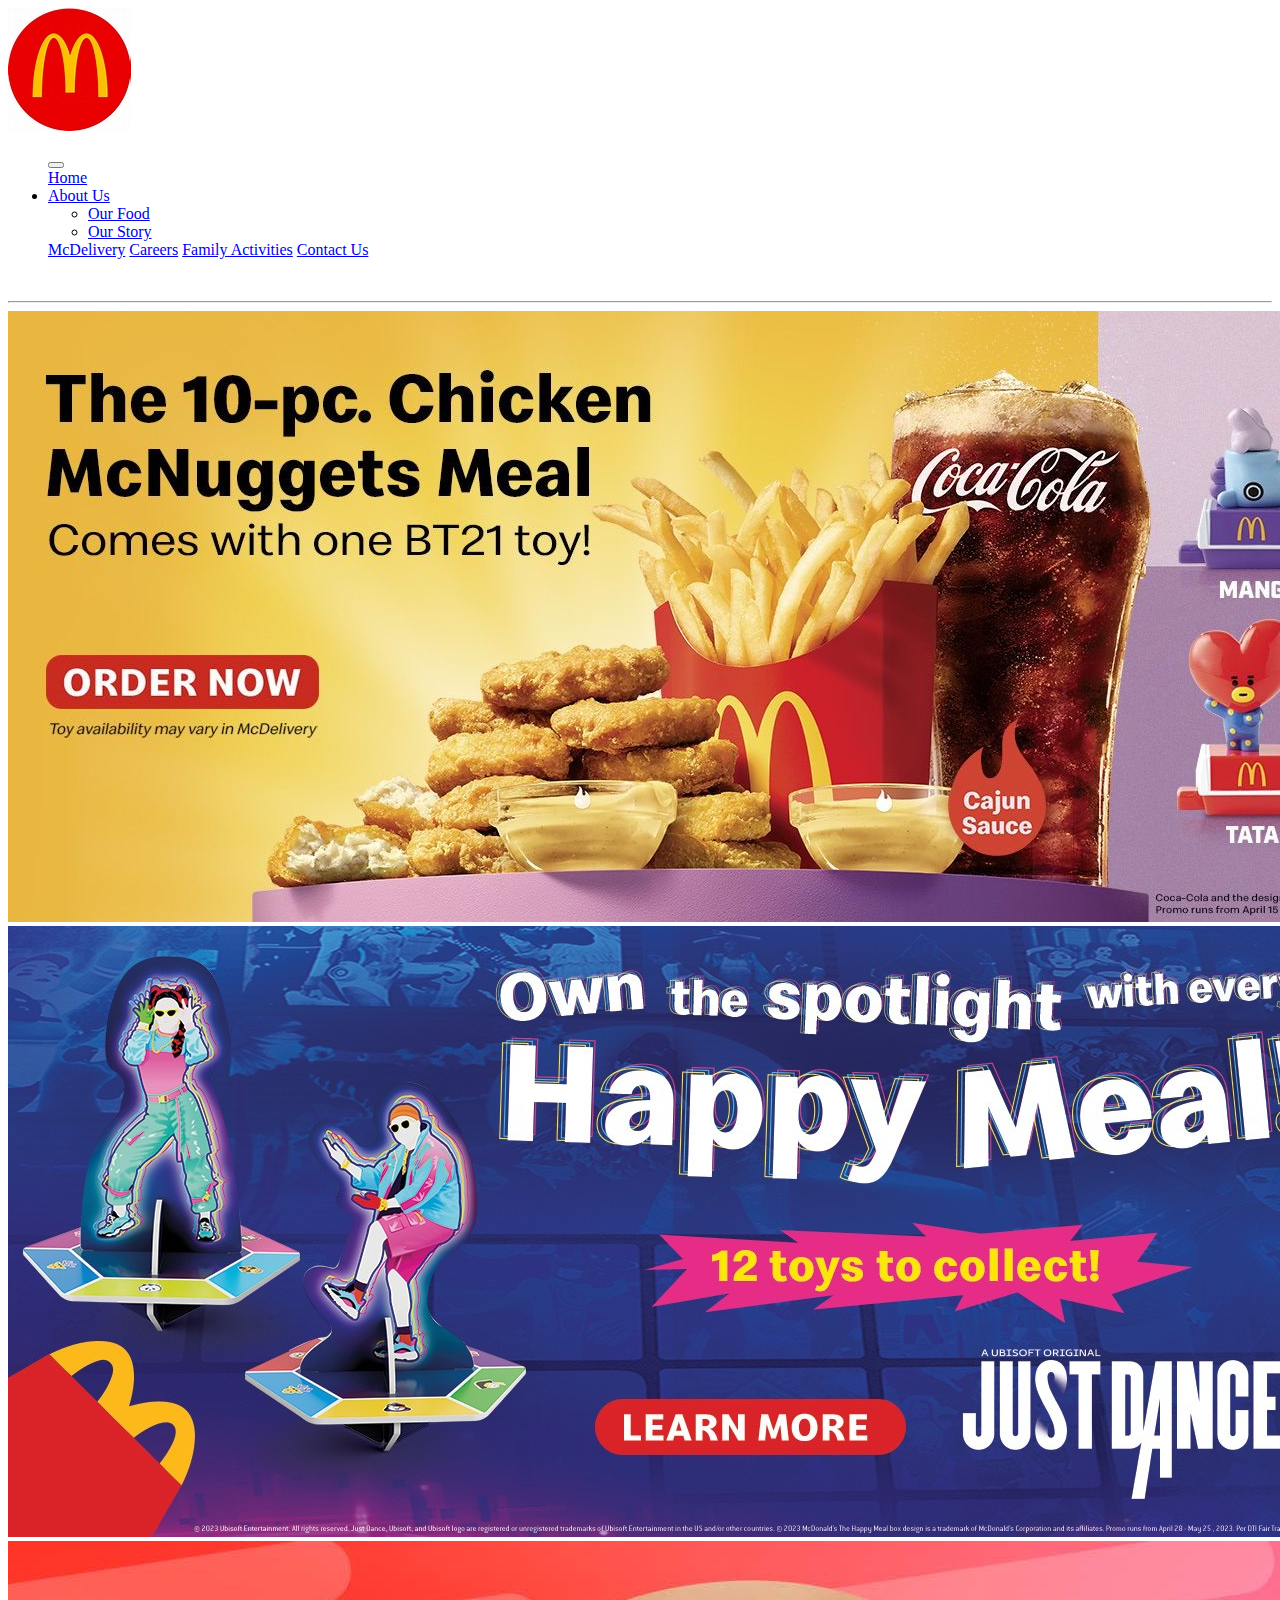
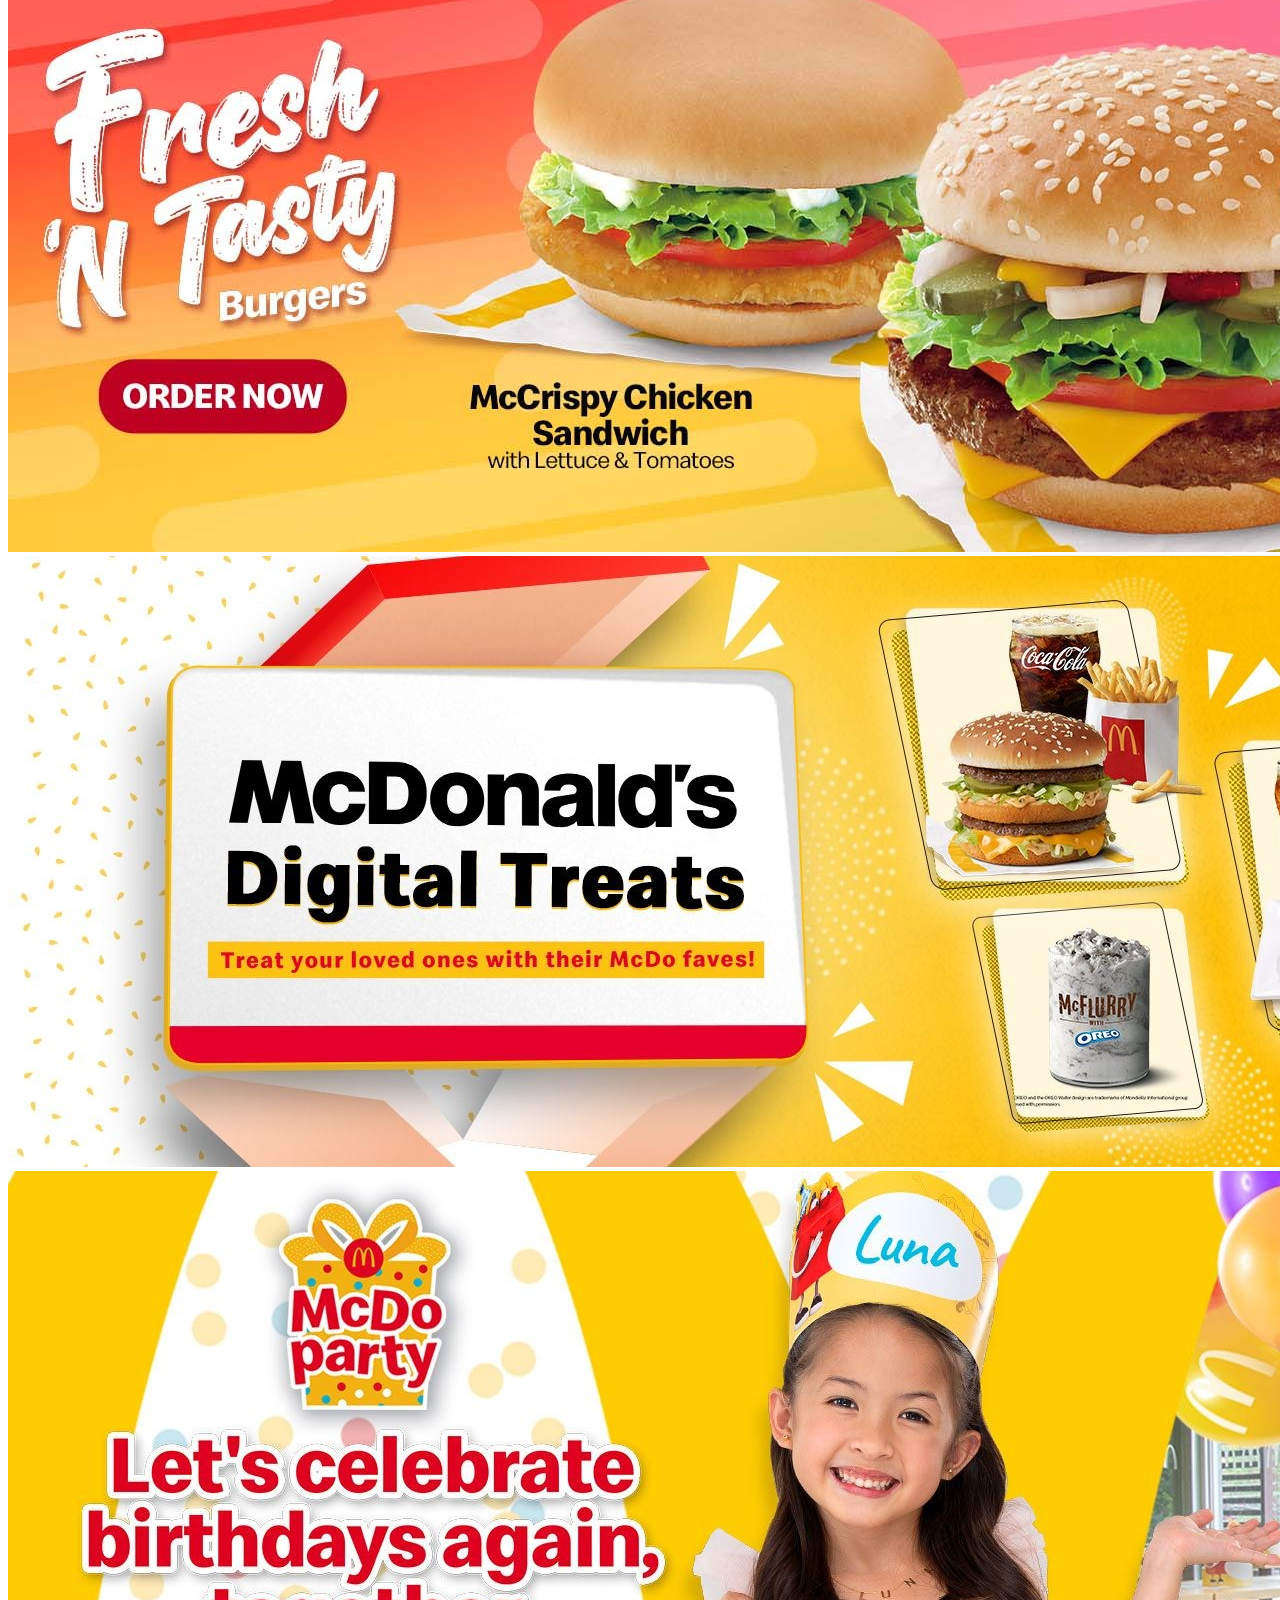
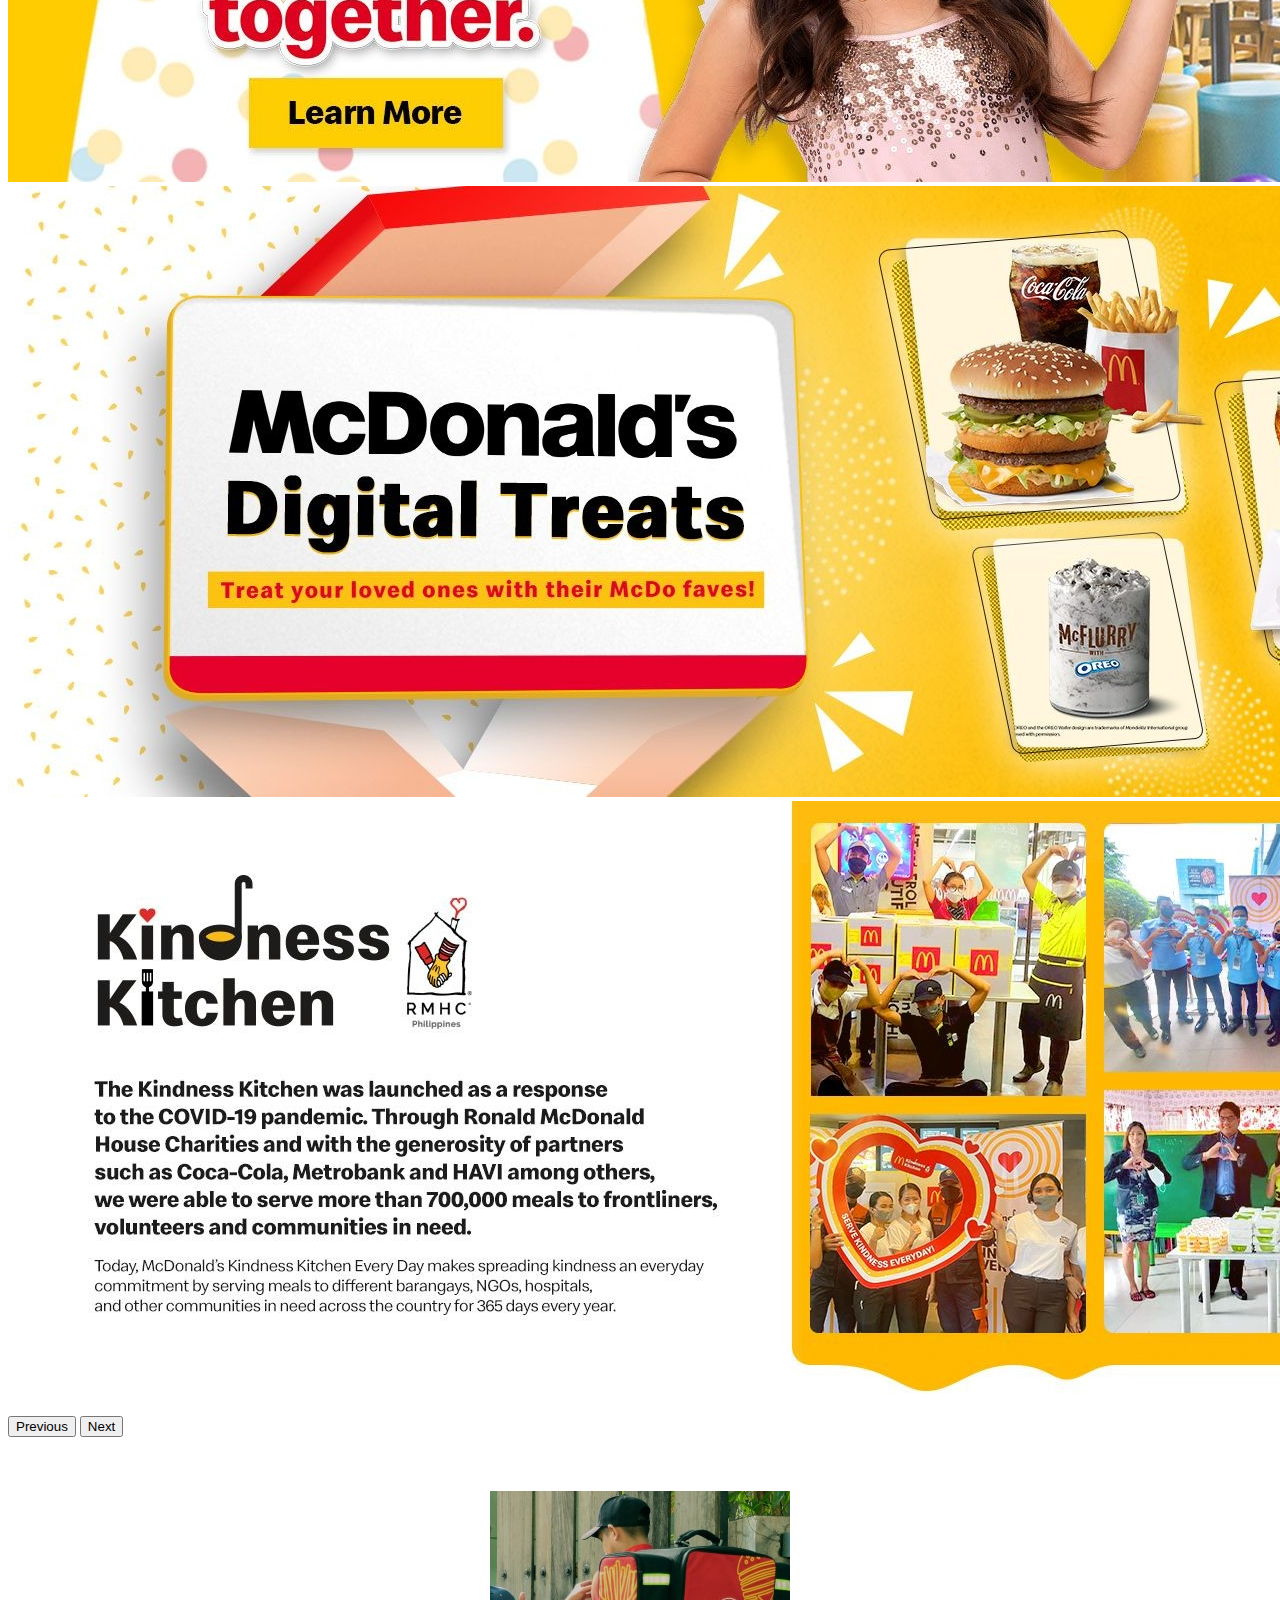
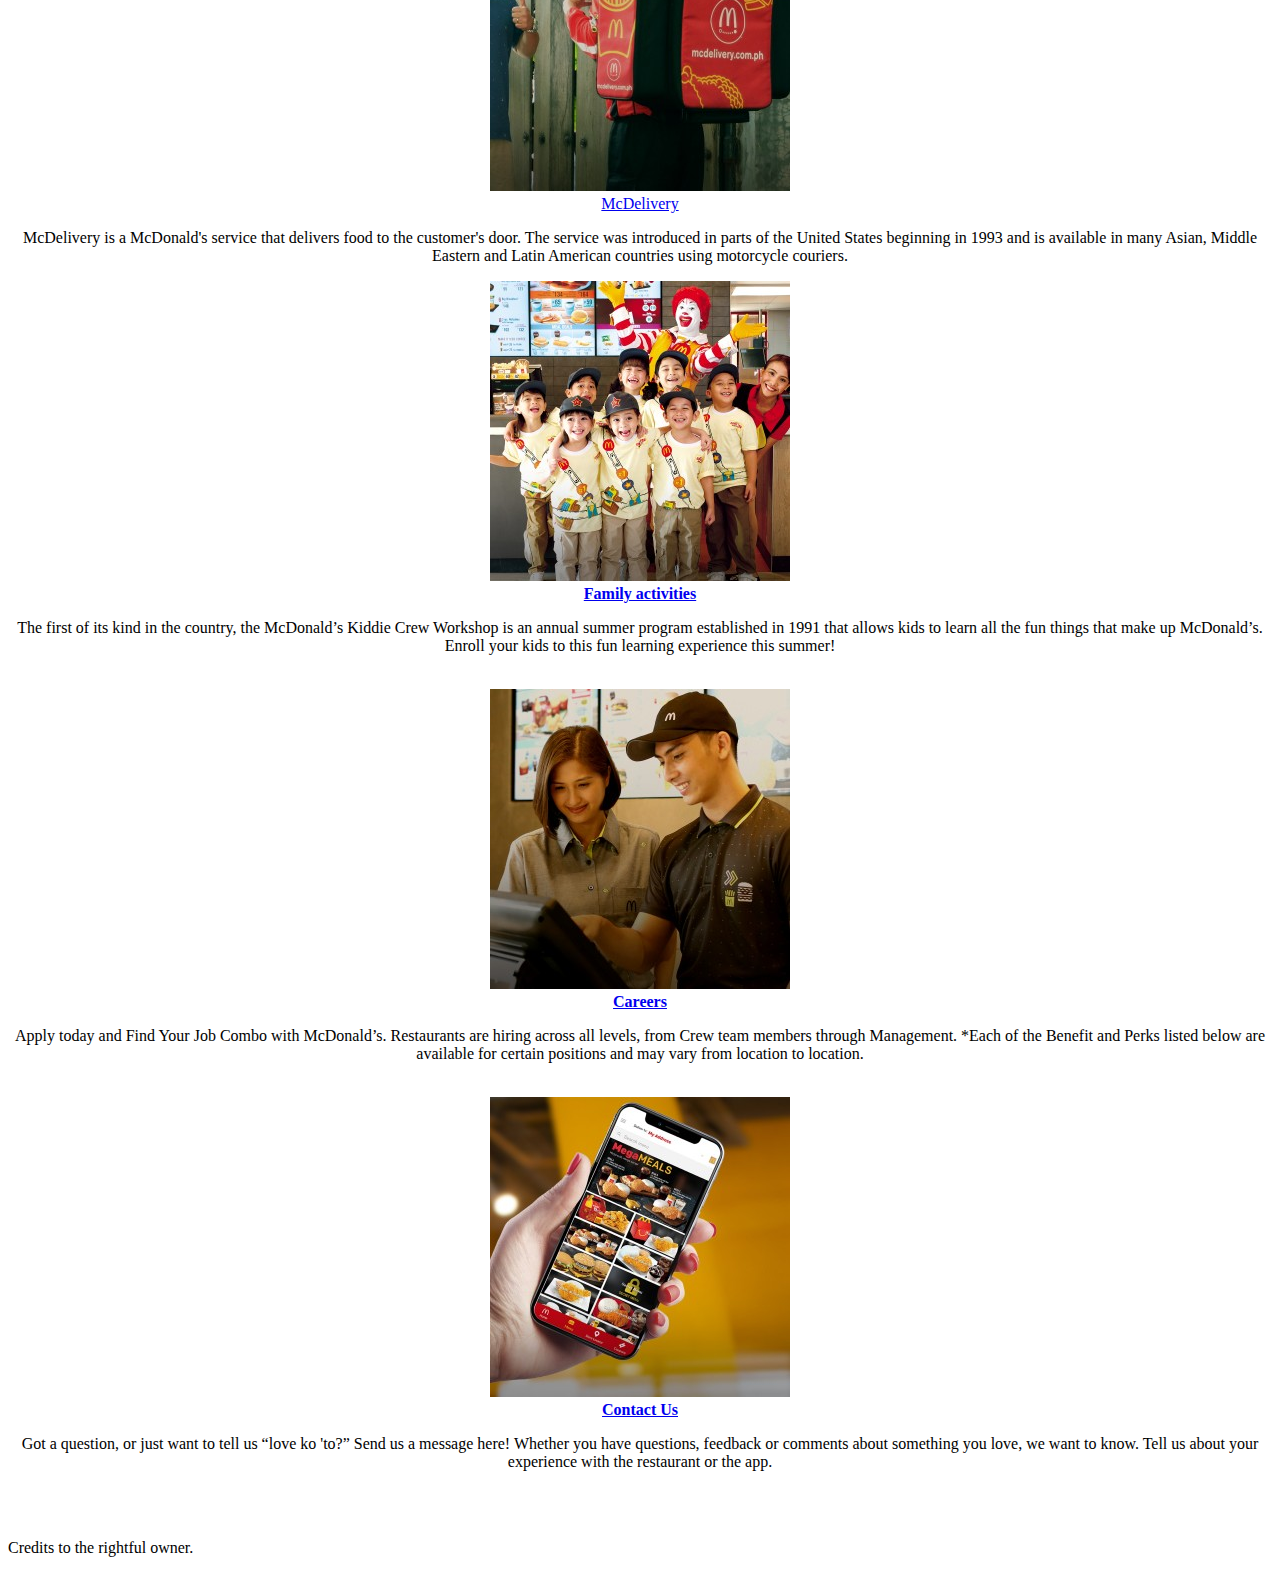
<file: index.html>
<!DOCTYPE html>
<html>
<head>
  <link href="https://cdn.jsdelivr.net/npm/bootstrap@5.2.3/dist/css/bootstrap.min.css" rel="stylesheet" integrity="sha384-rbsA2VBKQhggwzxH7pPCaAqO46MgnOM80zW1RWuH61DGLwZJEdK2Kadq2F9CUG65" crossorigin="anonymous">
    <script src="https://cdn.jsdelivr.net/npm/bootstrap@5.2.3/dist/js/bootstrap.bundle.min.js" integrity="sha384-kenU1KFdBIe4zVF0s0G1M5b4hcpxyD9F7jL+jjXkk+Q2h455rYXK/7HAuoJl+0I4" crossorigin="anonymous"></script>   
  <meta charset="utf-8">
  <meta name="viewport" content="width=device-width, initial-scale=1">
  <link rel="shortcut icon" href="logo.png">
  <link rel="stylesheet" type="text/css" href="style.css">
  <title>HOME PAGE</title>
</head>
<body>
<nav class="navbar navbar-expand-lg sticky-top navbar-light bg-white">
    <div class="container">
      <a class="navbar-brand" href="#"></a>
      <img class="logo" src="hh.jpg" alt="">
      <ul class="navbar-nav ms-auto">
        <button class="navbar-toggler" type="button" data-bs-toggle="collapse" data-bs-target="#navbarSupportedContent" aria-controls="navbarSupportedContent" aria-expanded="false" aria-label="Toggle navigation">
          <span class="navbar-toggler-icon"></span>
        </button>
        <div class="collapse navbar-collapse" id="navbarSupportedContent">
    <a class="nav-link active" aria-current="page" href="index.html">Home</a>
    <li class="nav-item dropdown">
    <a class="nav-link dropdown-toggle" data-bs-toggle="dropdown" href="#" role="button" aria-expanded="false">About Us</a>
    <ul class="dropdown-menu">
     <li><a class="dropdown-item" href="ourpd.html">Our Food</a></li>
      <li><a class="dropdown-item" href="abus.html">Our Story</a></li>
    </ul>
</li>
        <a class="nav-link" href="mcdelivery.html">McDelivery</a>
    <a class="nav-link" href="cars.html">Careers</a>
    <a class="nav-link" href="famact.html">Family Activities</a>
    <a class="nav-link" href="conus.html">Contact Us</a>
</div>
</ul>
</nav>
<br>
<hr>
<div id="carouselExampleAutoplaying" class="carousel slide" data-bs-ride="carousel">
  <div class="carousel-inner">
    <div class="carousel-item active">
      <img src="first.jpg" class="d-block w-100">
    </div>
    <div class="carousel-item">
      <img src="second.jpg" class="d-block w-100" alt="...">
    </div>
    <div class="carousel-item">
      <img src="third.jpg" class="d-block w-100" alt="...">
    </div>
    <div class="carousel-item">
      <img src="4th.jpg" class="d-block w-100" alt="...">
    </div>
    <div class="carousel-item">
      <img src="5th.jpg" class="d-block w-100" alt="...">
    </div>
    <div class="carousel-item">
      <img src="6th.jpg" class="d-block w-100" alt="...">
    </div>
    <div class="carousel-item">
      <img src="7th.jpg" class="d-block w-100" alt="...">
    </div>
  </div>
  <button class="carousel-control-prev" type="button" data-bs-target="#carouselExampleAutoplaying" data-bs-slide="prev">
    <span class="carousel-control-prev-icon" aria-hidden="true"></span>
    <span class="visually-hidden">Previous</span>
  </button>
  <button class="carousel-control-next" type="button" data-bs-target="#carouselExampleAutoplaying" data-bs-slide="next">
    <span class="carousel-control-next-icon" aria-hidden="true"></span>
    <span class="visually-hidden">Next</span>
  </button>
</div>
<br><br><br>

<div class="row row-cols-1 row-cols-md-4" >
  <div class="c">
  <div class="card h-100">
<div class="col">
  <img src="delev.jpeg" class="rounded card-image-top" alt="...">
  <div class="card-body">
  <a href="mcdelivery.html" class="btn btn-warning btn-lg" style="width:60%;"> McDelivery</b></a>
  <p>McDelivery is a McDonald's service that delivers food to the customer's door. The service was introduced in parts of the United States beginning in 1993 and is available in many Asian, Middle Eastern and Latin American countries using motorcycle couriers.</p>
</div>
</div>
</div>
</div>
<div class="d">
<div class="card">
<div class="col h-100">
  <img src="FAct.jpeg" class="rounded card-image-top" alt="...">
    <div class="card-body">
   <a href="famact.html"  class="btn btn-warning btn-lg" style="width:70%;"><b>Family activities</b></a>
   <p>The first of its kind in the country, the McDonald’s Kiddie Crew Workshop is an annual summer program established in 1991 that allows kids to learn all the fun things that make up McDonald’s. Enroll your kids to this fun learning experience this summer!</p><br>
</div>
</div>
</div>
</div>
 <div class="e">
<div class="card">
<div class="col h-100">
  <img src="Careers.jpeg" class="rounded card-image-top" alt="...">
    <div class="card-body">
   <a href="cars.html"  class="btn btn-warning btn-lg" style="width:70%;"><b>Careers</b></a>
   <p>Apply today and Find Your Job Combo with McDonald’s. Restaurants are hiring across all levels, from Crew team members through Management. *Each of the Benefit and Perks listed below are available for certain positions and may vary from location to location.</p><br>
</div>
</div>
</div>
</div>
<div class="f">
<div class="card">
<div class="col h-100">
  <img src="z.jpeg" class="rounded card-image-top" alt="...">
    <div class="card-body">
   <a href="conus.html"  class="btn btn-warning btn-lg" style="width:70%;"><b>Contact Us</b></a>
   <p>Got a question, or just want to tell us “love ko 'to?” Send us a message here! Whether you have questions, feedback or comments about something you love, we want to know. Tell us about your experience with the restaurant or the app.</p><br>
</div>
</div>
</div>
</div>
</div>
</div>
<br>
<p>Credits to the rightful owner.</p>

</body>
</html>
</file>
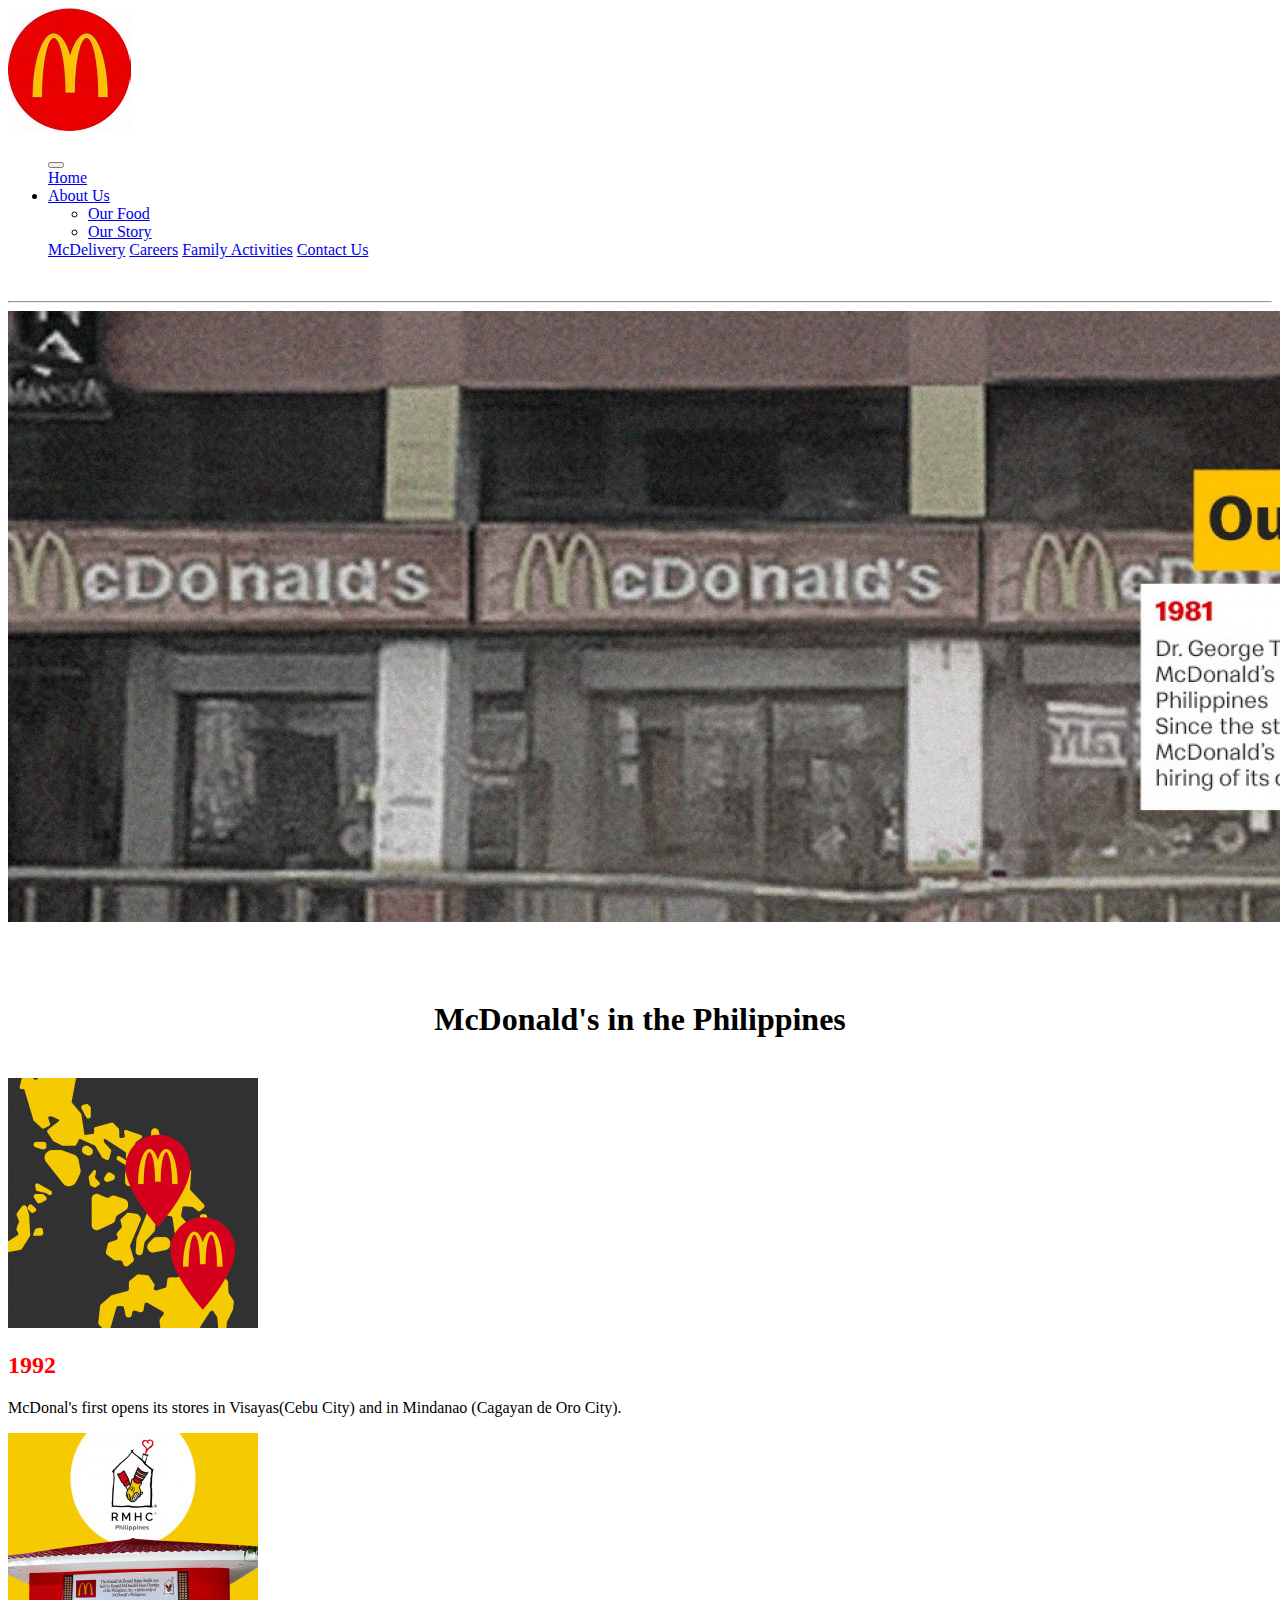
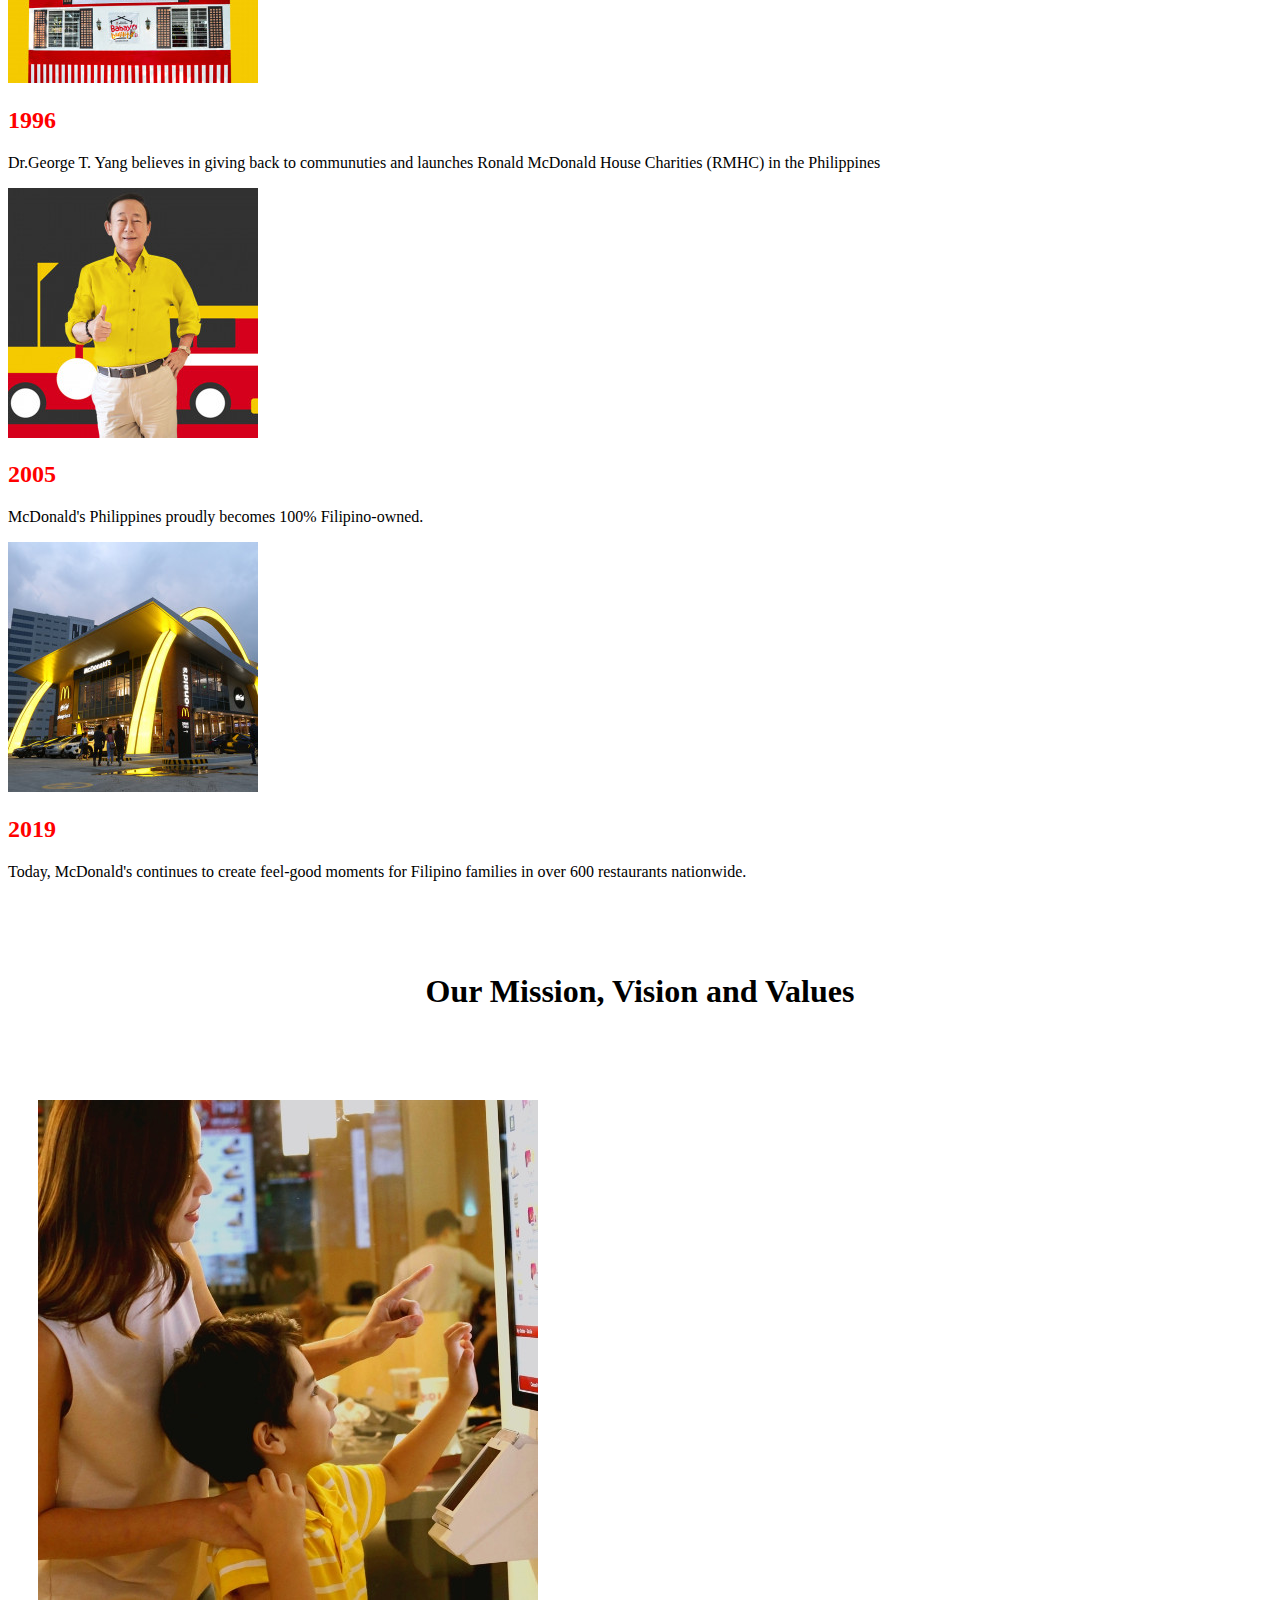
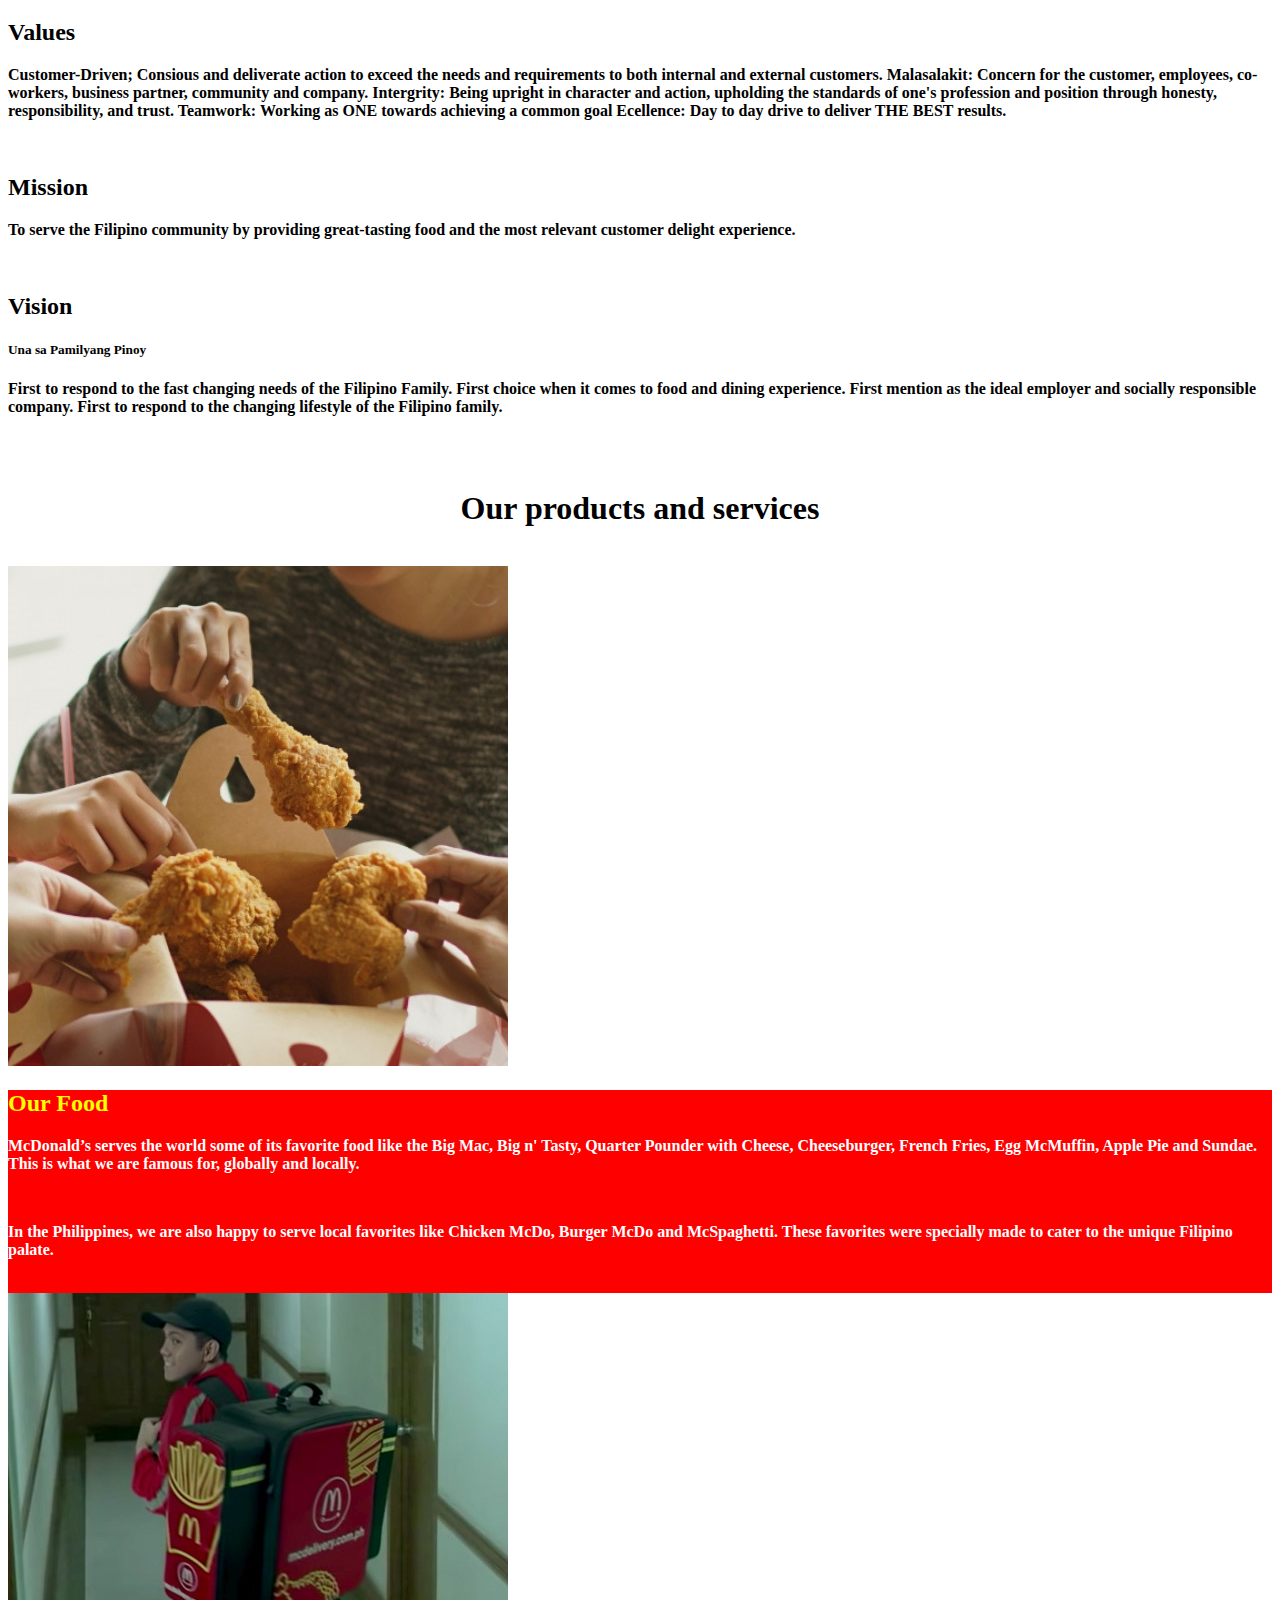
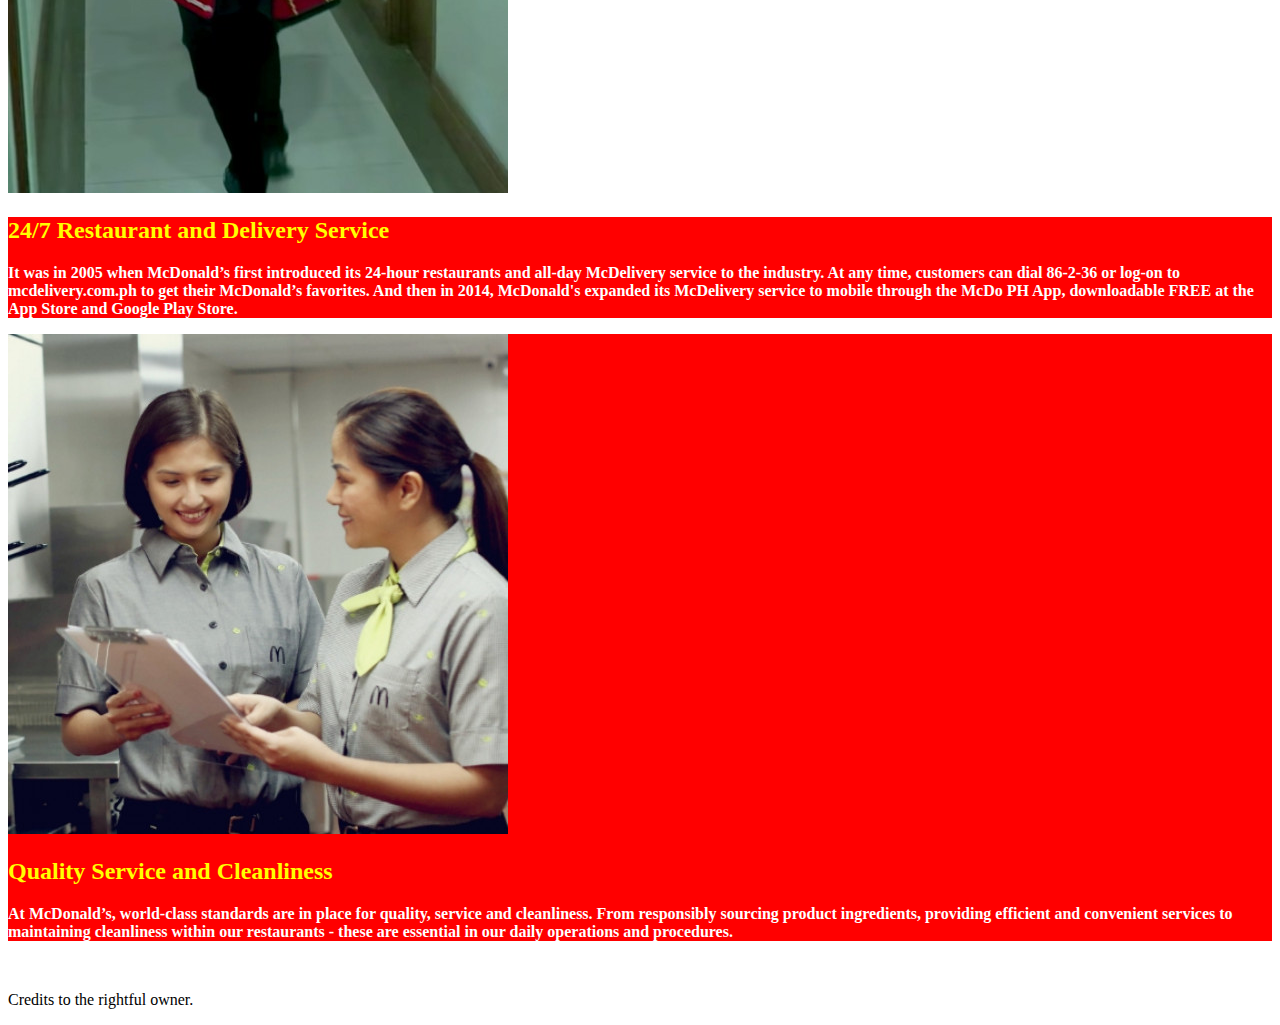
<file: abus.html>
<!DOCTYPE html>
<html>
<head>
  <link href="https://cdn.jsdelivr.net/npm/bootstrap@5.2.3/dist/css/bootstrap.min.css" rel="stylesheet" integrity="sha384-rbsA2VBKQhggwzxH7pPCaAqO46MgnOM80zW1RWuH61DGLwZJEdK2Kadq2F9CUG65" crossorigin="anonymous">
    <script src="https://cdn.jsdelivr.net/npm/bootstrap@5.2.3/dist/js/bootstrap.bundle.min.js" integrity="sha384-kenU1KFdBIe4zVF0s0G1M5b4hcpxyD9F7jL+jjXkk+Q2h455rYXK/7HAuoJl+0I4" crossorigin="anonymous"></script>   
  <meta charset="utf-8">
  <meta name="viewport" content="width=device-width, initial-scale=1">
  <link rel="shortcut icon" href="logo.png">
  <link rel="stylesheet" type="text/css" href="style.css">
  <title>HOME PAGE</title>
</head>
<body>
<nav class="navbar navbar-expand-lg sticky-top navbar-light bg-white">
    <div class="container">
      <a class="navbar-brand" href="#"></a>
      <img class="logo" src="hh.jpg" alt="">
      <ul class="navbar-nav ms-auto">
        <button class="navbar-toggler" type="button" data-bs-toggle="collapse" data-bs-target="#navbarSupportedContent" aria-controls="navbarSupportedContent" aria-expanded="false" aria-label="Toggle navigation">
          <span class="navbar-toggler-icon"></span>
        </button>
        <div class="collapse navbar-collapse" id="navbarSupportedContent">
    <a class="nav-link " aria-current="page" href="index.html">Home</a>
    <li class="nav-item dropdown">
    <a class="nav-link active dropdown-toggle" data-bs-toggle="dropdown" href="#" role="button" aria-expanded="false">About Us</a>
    <ul class="dropdown-menu">
      <li><a class="dropdown-item" href="ourpd.html">Our Food</a></li>
      <li><a class="dropdown-item active" href="abus.html">Our Story</a></li>
    </ul>
</li>
        <a class="nav-link" href="mcdelivery.html">McDelivery</a>
    <a class="nav-link" href="cars.html">Careers</a>
    <a class="nav-link" href="famact.html">Family Activities</a>
    <a class="nav-link" href="conus.html">Contact Us</a>
</div>
</ul>
</nav>

<br>
<hr>


<img src="OurHistory.jpeg" class="img-fluid" alt="..."><br><br>
<br><br>

<h1 style="text-align: center;"><b>McDonald's in the Philippines</b></h1><br>

<div class="row row-cols-1 row-cols-md-4 g-4">
  <div class="col">
    <div class="card h-100">
      <img src="1992.jpeg" class="card-img-top" alt="...">
      <div class="card-body">
        <h2 class="card-title" style="color: red;"><b>1992</b></h2>
        <p class="card-text">McDonal's first opens its stores in Visayas(Cebu City) and in Mindanao (Cagayan de Oro City).</p>
      </div>
    </div>
  </div>
  <div class="col">
    <div class="card h-100">
      <img src="1996.jpeg" class="card-img-top" alt="...">
      <div class="card-body">
        <h2 class="card-title" style="color: red;"><b>1996</b></h2>
        <p class="card-text">Dr.George T. Yang believes in giving back to communuties and launches Ronald McDonald House Charities (RMHC) in the Philippines</p>
      </div>
    </div>
  </div>
  <div class="col">
    <div class="card h-100">
      <img src="2005.jpeg" class="card-img-top" alt="...">
      <div class="card-body">
        <h2 class="card-title" style="color: red;"><b>2005</b></h2>
        <p class="card-text">McDonald's Philippines proudly becomes 100% Filipino-owned.</p>
      </div>
    </div>
  </div>
  <div class="col">
    <div class="card h-100">
      <img src="2019.jpeg" class="card-img-top" alt="...">
      <div class="card-body">
        <h2 class="card-title" style="color: red;"><b>2019</b></h2>
        <p class="card-text">Today, McDonald's continues to create feel-good moments for Filipino families in over 600 restaurants nationwide.</p>
      </div>
    </div>
  </div>
</div>
<br><br><br>

<div class="card mb-8 bg-warning" >
  <h1 style="text-align: center;"><b>Our Mission, Vision and Values</b></h1>
  <div class="row g-0">
    <div class="col-md-3">
      <div class="f2">
      <img src="1st.jpeg" class="img-fluid rounded-start" alt="...">
    </div>
    </div>
    <div class="col-md-8">
      <div class="card-body">
        <h2 class="card-title"><b>Values</b></h2>
        <p class="card-text" ><b>Customer-Driven; Consious and deliverate action to exceed the needs and requirements to both internal and external customers. Malasalakit: Concern for the customer, employees, co-workers, business partner, community and company. Intergrity: Being upright in character and action, upholding the standards of one's profession and position through honesty, responsibility, and trust. Teamwork: Working as ONE towards achieving a common goal Ecellence: Day to day drive to deliver THE BEST results.</b></p><br>
        <h2 class="card-title"><b>Mission</b></h2>
        <p class="card-text"><b>To serve the Filipino community by providing great-tasting food and the most relevant customer delight experience.</b></p><br>
        <h2 class="card-title"><b>Vision</b></h2>
        <h5><b>Una sa Pamilyang Pinoy</b></h5>
         <p class="card-text"><b>First to respond to the fast changing needs of the Filipino Family. First choice when it comes to food and dining experience. First mention as the ideal employer and socially responsible company. First to respond to the changing lifestyle of the Filipino family.</b><p>
      </div>
    </div>
  </div>
</div>
<br><br>

<h1 style="text-align:center;"><b>Our products and services</b></h1><br>
<div class="row row-cols-1 row-cols-md-3 g-3">
  <div class="col">
    <div class="card h-100">
      <img src="ser.jpeg" class="card-img-top" alt="...">
      <div class="card-body" style="background-color: red;">
        <h2 class="card-title" style="color: yellow;"><b>Our Food</b></h2>
        <p class="card-text" style="color: white;"><b>McDonald’s serves the world some of its favorite food like the Big Mac, Big n' Tasty, Quarter Pounder with Cheese, Cheeseburger, French Fries, Egg McMuffin, Apple Pie and Sundae. This is what we are famous for, globally and locally.</b></p><br>
        <p class="card-text" style="color: white;"><b>In the Philippines, we are also happy to serve local favorites like Chicken McDo, Burger McDo and McSpaghetti.  These favorites were specially made to cater to the unique Filipino palate.</b></p><br>
      </div>
    </div>
  </div>
  <div class="col">
    <div class="card h-100">
      <img src="deli.jpeg" class="card-img-top" alt="...">
      <div class="card-body" style="background-color: red;">
        <h2 class="card-title" style="color: yellow;"><b>24/7 Restaurant and Delivery Service</b></h2>
        <p class="card-text" style="color: white;" ><b>It was in 2005 when McDonald’s first introduced its 24-hour restaurants and all-day McDelivery service to the industry. At any time, customers can dial 86-2-36 or log-on to mcdelivery.com.ph to get their McDonald’s favorites. And then in 2014, McDonald's expanded its McDelivery service to mobile through the McDo PH App, downloadable FREE at the App Store and Google Play Store.</b></p>
      </div>
    </div>
  </div>
<div class="col">
    <div class="card h-100" style="background-color: red;">
      <img src="servi.jpeg" class="card-img-top" alt="...">
      <div class="card-body">
        <h2 class="card-title" style="color: yellow;"><b>Quality Service and Cleanliness</b></h2>
        <p class="card-text" style="color:white;"><b>At McDonald’s, world-class standards are in place for quality, service and cleanliness.  From responsibly sourcing product ingredients, providing efficient and convenient services to maintaining cleanliness within our restaurants - these are essential in our daily operations and procedures.</b></p>
      </div>
    </div>
  </div>
</div>
<br>
<p>Credits to the rightful owner.</p>
</body>
</html>
</file>
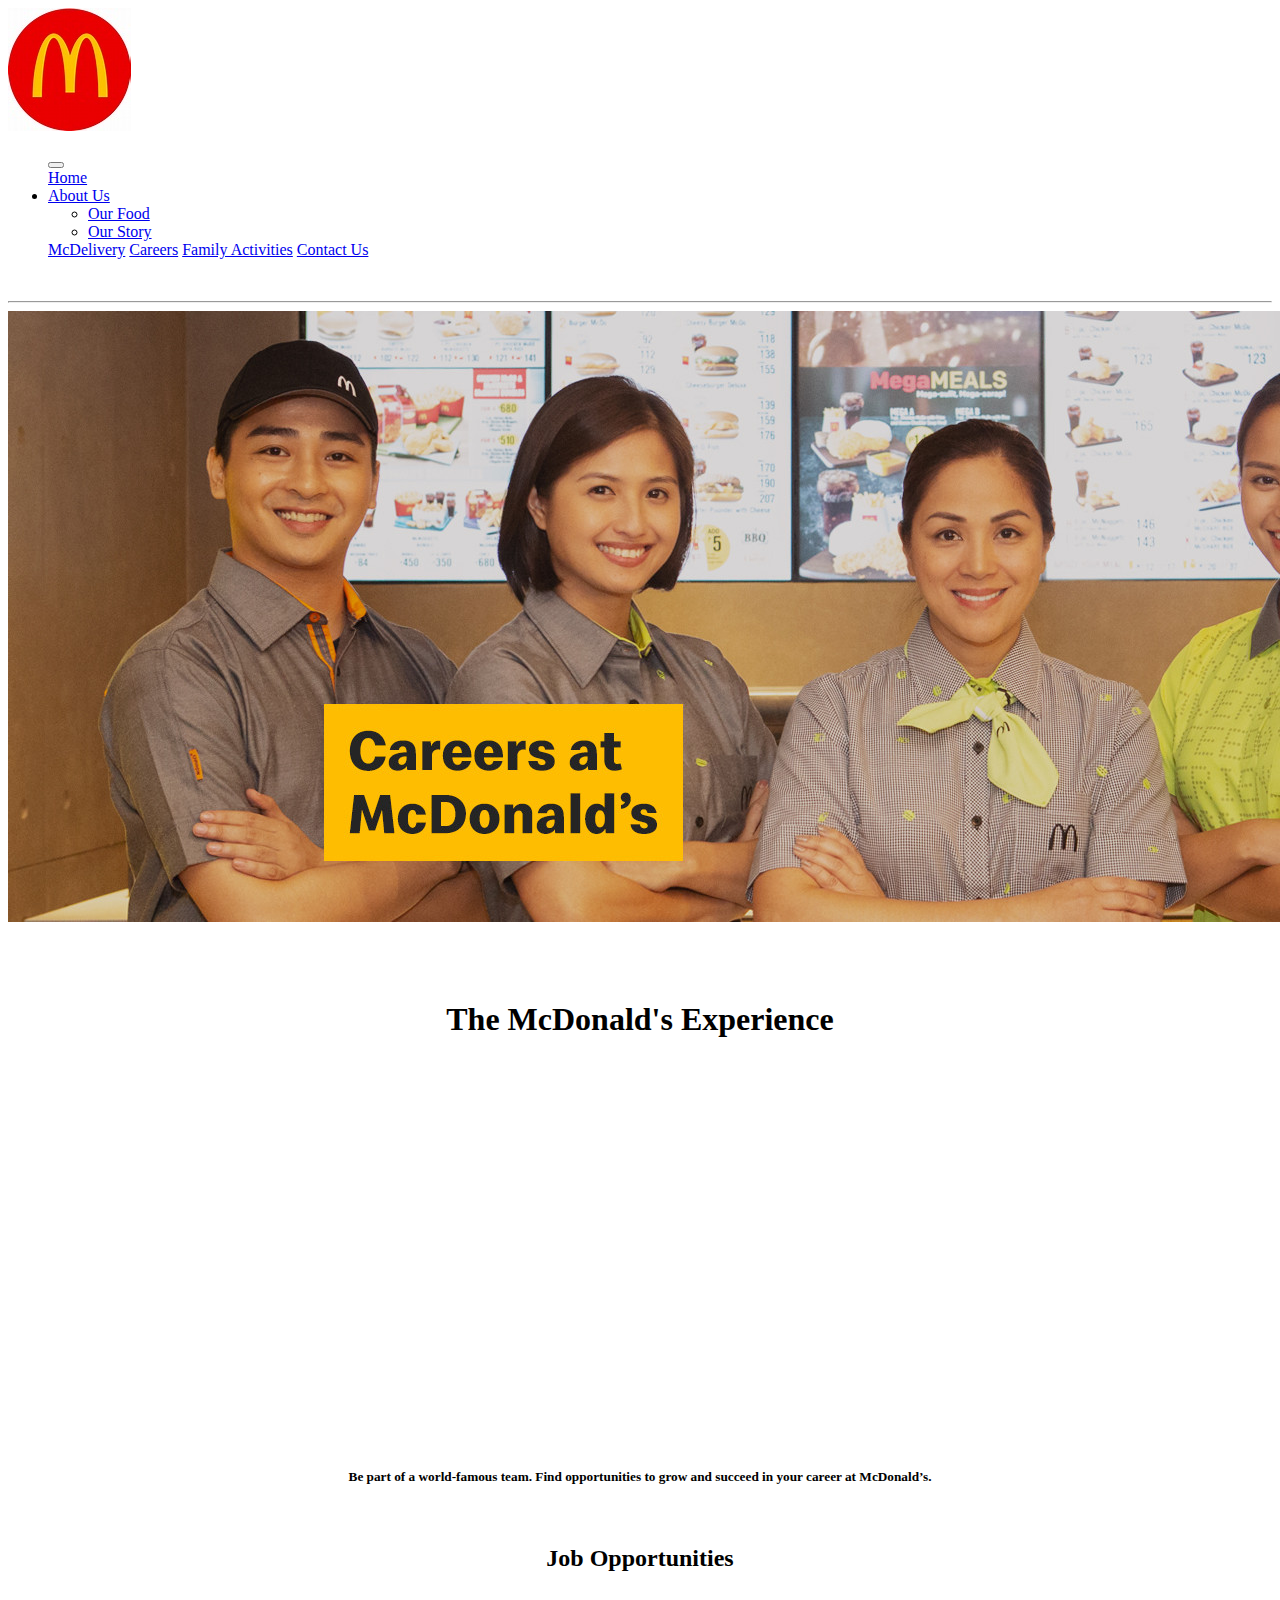
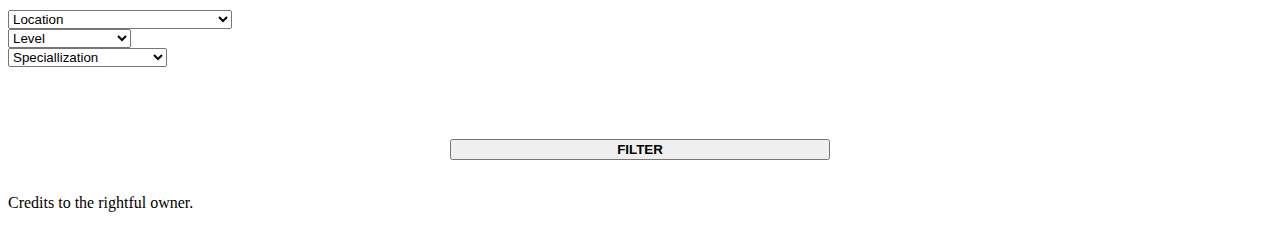
<file: cars.html>
<!DOCTYPE html>
<html>
<head>
  <link href="https://cdn.jsdelivr.net/npm/bootstrap@5.2.3/dist/css/bootstrap.min.css" rel="stylesheet" integrity="sha384-rbsA2VBKQhggwzxH7pPCaAqO46MgnOM80zW1RWuH61DGLwZJEdK2Kadq2F9CUG65" crossorigin="anonymous">
    <script src="https://cdn.jsdelivr.net/npm/bootstrap@5.2.3/dist/js/bootstrap.bundle.min.js" integrity="sha384-kenU1KFdBIe4zVF0s0G1M5b4hcpxyD9F7jL+jjXkk+Q2h455rYXK/7HAuoJl+0I4" crossorigin="anonymous"></script>   
  <meta charset="utf-8">
  <meta name="viewport" content="width=device-width, initial-scale=1">
  <link rel="shortcut icon" href="logo.png">
  <link rel="stylesheet" type="text/css" href="style.css">
  <title>HOME PAGE</title>
</head>
<body>
<nav class="navbar navbar-expand-lg sticky-top navbar-light bg-white">
    <div class="container">
      <a class="navbar-brand" href="#"></a>
      <img class="logo" src="hh.jpg" alt="">
      <ul class="navbar-nav ms-auto">
        <button class="navbar-toggler" type="button" data-bs-toggle="collapse" data-bs-target="#navbarSupportedContent" aria-controls="navbarSupportedContent" aria-expanded="false" aria-label="Toggle navigation">
          <span class="navbar-toggler-icon"></span>
        </button>
        <div class="collapse navbar-collapse" id="navbarSupportedContent">
    <a class="nav-link" aria-current="page" href="index.html">Home</a>
    <li class="nav-item dropdown">
    <a class="nav-link dropdown-toggle" data-bs-toggle="dropdown" href="#" role="button" aria-expanded="false">About Us</a>
    <ul class="dropdown-menu">
      <li><a class="dropdown-item" href="ourpd.html">Our Food</a></li>
      <li><a class="dropdown-item" href="abus.html">Our Story</a></li>
    </ul>
</li>
    <a class="nav-link" href="mcdelivery.html">McDelivery</a>
    <a class="nav-link active" href="cars.html">Careers</a>
    <a class="nav-link" href="famact.html">Family Activities</a>
    <a class="nav-link" href="conus.html">Contact Us</a>
</div>
</ul>
</nav>
<br>
<hr>


 <img src="a.jpeg" class="img-fluid rounded-start" alt="..."><br><br><br><br>

 <h1 style="text-align: center;"><b>The McDonald's Experience</b></h1><br>

<div class="a3">
<iframe width="560" height="315" src="https://www.youtube.com/embed/e5QJ2vj-_1M" title="YouTube video player" frameborder="0" allow="accelerometer; autoplay; clipboard-write; encrypted-media; gyroscope; picture-in-picture; web-share" allowfullscreen></iframe>
</div>
<br><br><br>

<h5 style="text-align: center;"><b>Be part of a world-famous team. Find opportunities to grow and succeed in your career at McDonald’s.</b></h5> 
<br>
<h2 style="text-align: center;"><b>Job Opportunities</b></h2><br>

<div class="row justify-content-evenly" style="width: 84rem";>
  <div class="col">
    <label for="inputState" class="form-label"><b></b></label>
    <select id="inputState" class="form-select">
      <option selected><b>Location</b></option>
      <option>CAR| REGION I-II</option>
      <option>NCR</option>
      <option>REGION III</option>
      <option>REGION IV CALABARZON</option>
      <option>REGION IX-XIII BANGSAMORO</option>
      <option>REGION V MIMAROPA</option>
      <option>REGION VI WESTERN VISAYAS</option>
      <option>REGION VII CENTRAL VISAYAS</option>
      <option>REGION VIII EASTERN VISAYAS</option>
    </select>
  </div>                                                                            
  <div class="col">
    <label for="inputState" class="form-label"></label>
    <select id="inputState" class="form-select">
      <option selected><b>Level</b></option>
      <option>Entry-Level</option>
      <option>Mid-Senior Level</option>
      <option>Associate</option>
    </select>
  </div>  
  <div class="col">
    <label for="inputState" class="form-label"></label>
    <select id="inputState" class="form-select">
      <option selected><b>Speciallization</b></option>
      <option>Any 4 year course</option>
      <option>Business Development</option>
      <option>Finance</option>
      <option>Human Resources</option>
      <option>Legal</option>
      <option>Marketing</option>
      <option>Restaurant anagement</option>
      <option>Strategy & Insight</option>
      <option>Technology</option>
    </select>
  </div>  
</div>

<br><br><br><br>

<div class="c3">
   <button href="idex.html" class="btn btn-danger btn-lg" style="width:30%; height: 40%;"><b>FILTER</b></button>
</div>

<br>
<p>Credits to the rightful owner.</p>

</body>
</html>
</file>
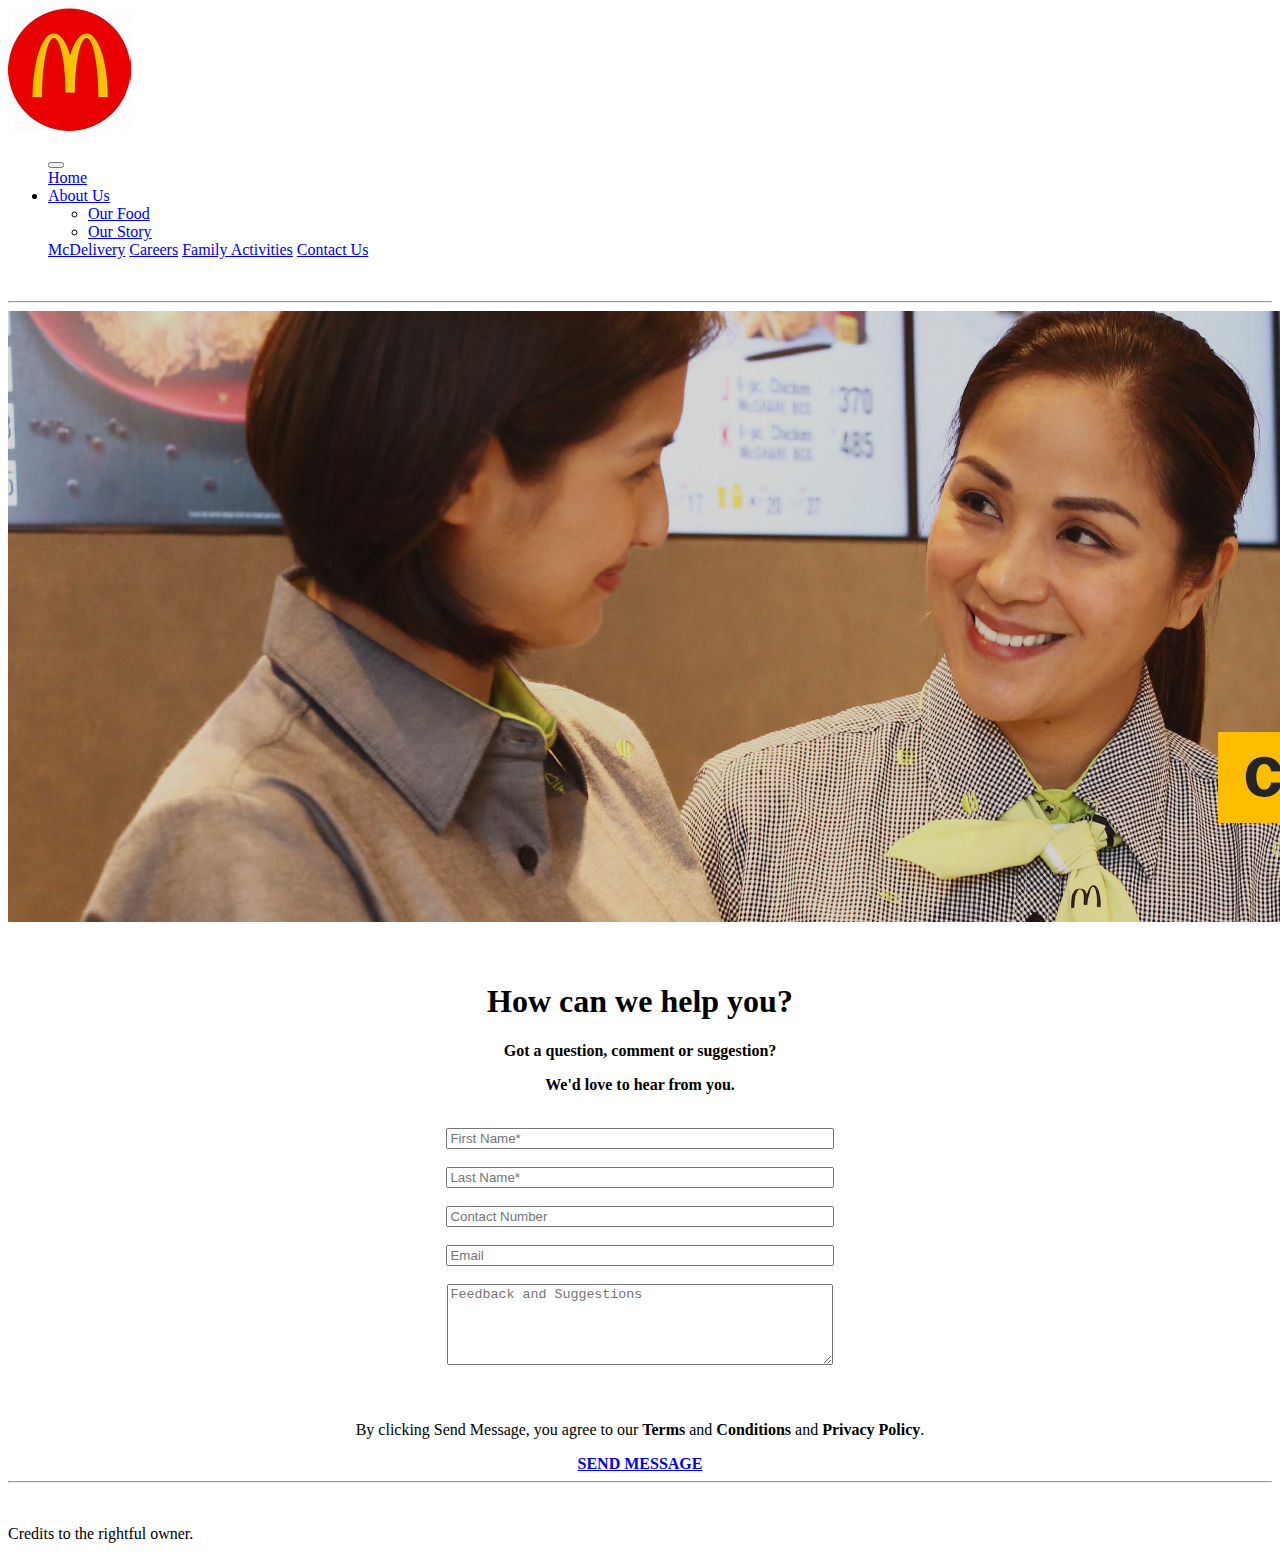
<file: conus.html>
<!DOCTYPE html>
<html>
<head>
  <link href="https://cdn.jsdelivr.net/npm/bootstrap@5.2.3/dist/css/bootstrap.min.css" rel="stylesheet" integrity="sha384-rbsA2VBKQhggwzxH7pPCaAqO46MgnOM80zW1RWuH61DGLwZJEdK2Kadq2F9CUG65" crossorigin="anonymous">
    <script src="https://cdn.jsdelivr.net/npm/bootstrap@5.2.3/dist/js/bootstrap.bundle.min.js" integrity="sha384-kenU1KFdBIe4zVF0s0G1M5b4hcpxyD9F7jL+jjXkk+Q2h455rYXK/7HAuoJl+0I4" crossorigin="anonymous"></script>   
  <meta charset="utf-8">
  <meta name="viewport" content="width=device-width, initial-scale=1">
  <link rel="shortcut icon" href="logo.png">
  <link rel="stylesheet" type="text/css" href="style.css">
  <title>HOME PAGE</title>
</head>
<body>
<nav class="navbar navbar-expand-lg sticky-top navbar-light bg-white">
    <div class="container">
      <a class="navbar-brand" href="#"></a>
      <img class="logo" src="hh.jpg" alt="">
      <ul class="navbar-nav ms-auto">
        <button class="navbar-toggler" type="button" data-bs-toggle="collapse" data-bs-target="#navbarSupportedContent" aria-controls="navbarSupportedContent" aria-expanded="false" aria-label="Toggle navigation">
          <span class="navbar-toggler-icon"></span>
        </button>
        <div class="collapse navbar-collapse" id="navbarSupportedContent">
    <a class="nav-link" aria-current="page" href="index.html">Home</a>
    <li class="nav-item dropdown">
    <a class="nav-link dropdown-toggle" data-bs-toggle="dropdown" href="#" role="button" aria-expanded="false">About Us</a>
    <ul class="dropdown-menu">
      <li><a class="dropdown-item" href="ourpd.html">Our Food</a></li>
      <li><a class="dropdown-item" href="abus.html">Our Story</a></li>
    </ul>
</li>
       <a class="nav-link" href="mcdelivery.html">McDelivery</a>
    <a class="nav-link" href="cars.html">Careers</a>
    <a class="nav-link" href="famact.html">Family Activities</a>
    <a class="nav-link active" href="conus.html">Contact Us</a>
</div>
</ul>
</nav>
<br>
<hr>

<img src="cu.jpeg" class="card-img-top" alt="...">
<br><br><br>

<h1 style="text-align: center;"><b>How can we help you?</b></h1>
<p style="text-align: center;"><b>Got a question, comment or suggestion?</b></p>
<p style="text-align: center;"><b>We'd love to hear from you.</b></p>
<br>

<div class="z1">
<input class="1form-control form-control-lg" style="width: 30%;" type="text" placeholder="First Name*" aria-label=".form-control-lg example">
</div>
<br>

<div class="z2">
<input class="2form-control form-control-lg" style="width: 30%;" type="text" placeholder="Last Name*" aria-label=".form-control-lg example">
</div>
<br>

<div class="z3">
<input class="3form-control form-control-lg" style="width: 30%;" type="text" placeholder="Contact Number" aria-label=".form-control-lg example">
</div>
<br>

<div class="z4">
<input class="4form-control form-control-lg" style="width: 30%;" type="text" placeholder="Email" aria-label=".form-control-lg example">
</div>
<br>

<div class="z5">
<textarea class="5form-control form-control-lg" style="width: 30%;" type="text" placeholder="Feedback and Suggestions" aria-label=".form-control-lg example" rows="5"></textarea>
</div>
<br><br>
<p style="text-align: center;">By clicking Send Message, you agree to our <b>Terms</b> and <b>Conditions</b> and <b>Privacy Policy</b>.</p>
<div class="z6">
 <a href="cars.html" class="btn btn-danger btn-lg" style="width:40%;"><b>SEND MESSAGE</b></a>
</div>
<hr>

<br>
<p>Credits to the rightful owner.</p>
</body>
</html>
</file>
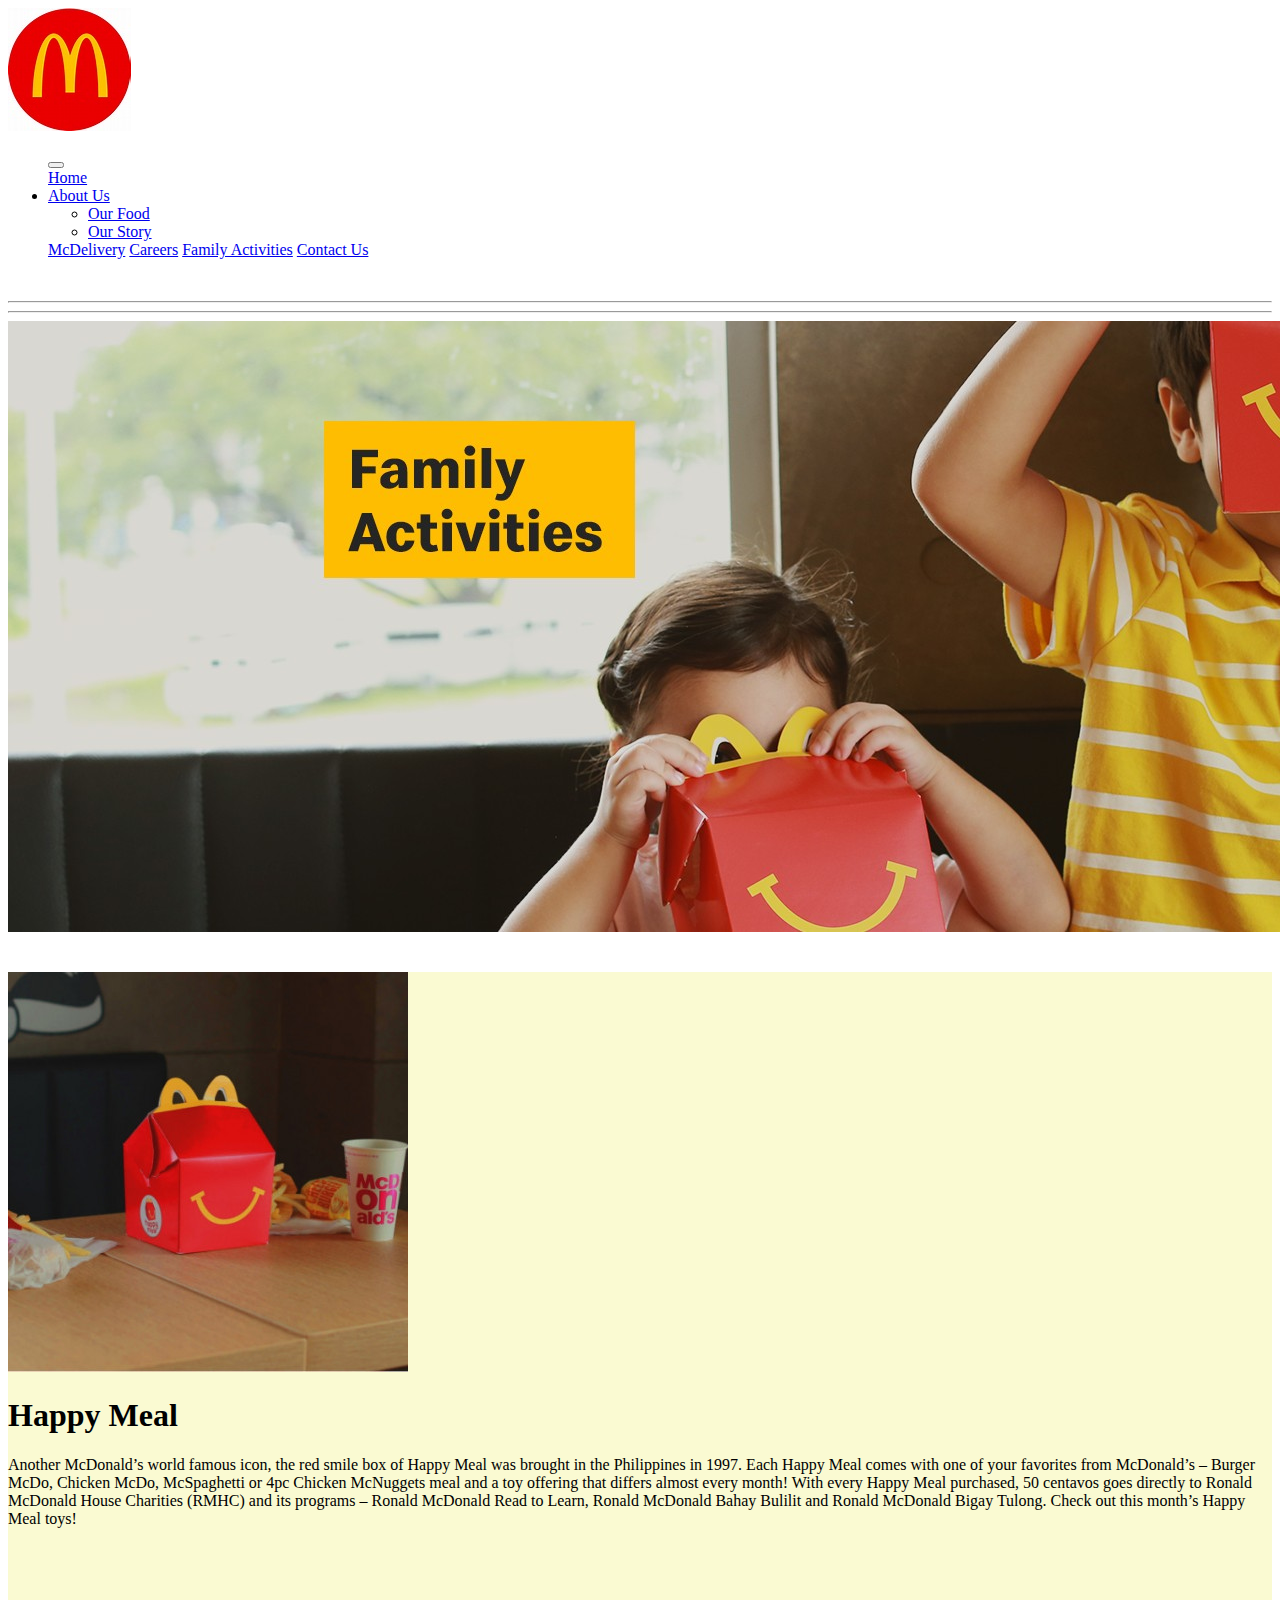
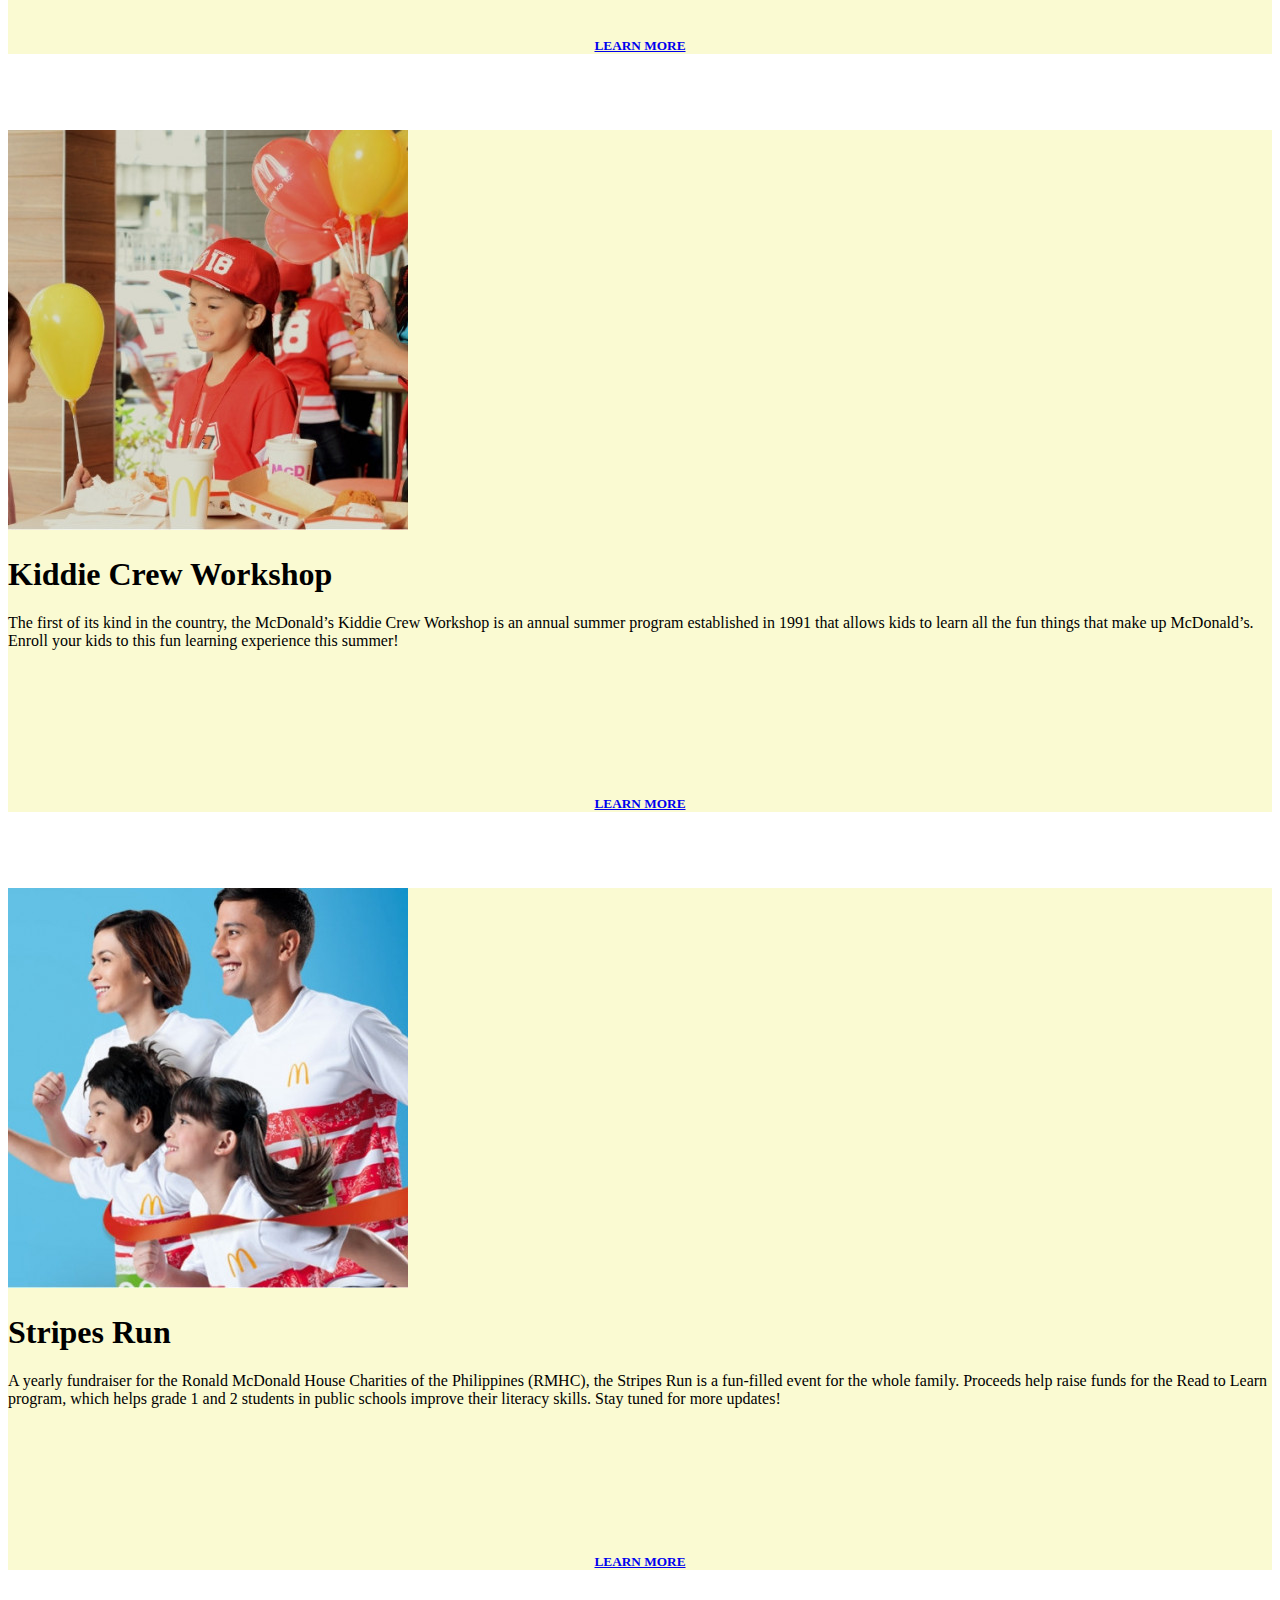
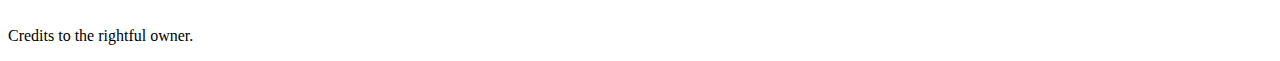
<file: famact.html>
<!DOCTYPE html>
<html>
<head>
  <link href="https://cdn.jsdelivr.net/npm/bootstrap@5.2.3/dist/css/bootstrap.min.css" rel="stylesheet" integrity="sha384-rbsA2VBKQhggwzxH7pPCaAqO46MgnOM80zW1RWuH61DGLwZJEdK2Kadq2F9CUG65" crossorigin="anonymous">
    <script src="https://cdn.jsdelivr.net/npm/bootstrap@5.2.3/dist/js/bootstrap.bundle.min.js" integrity="sha384-kenU1KFdBIe4zVF0s0G1M5b4hcpxyD9F7jL+jjXkk+Q2h455rYXK/7HAuoJl+0I4" crossorigin="anonymous"></script>   
  <meta charset="utf-8">
  <meta name="viewport" content="width=device-width, initial-scale=1">
  <link rel="shortcut icon" href="logo.png">
  <link rel="stylesheet" type="text/css" href="style.css">
  <title>HOME PAGE</title>
</head>
<body>
<nav class="navbar navbar-expand-lg sticky-top navbar-light bg-white">
    <div class="container">
      <a class="navbar-brand" href="#"></a>
      <img class="logo" src="hh.jpg" alt="">
      <ul class="navbar-nav ms-auto">
        <button class="navbar-toggler" type="button" data-bs-toggle="collapse" data-bs-target="#navbarSupportedContent" aria-controls="navbarSupportedContent" aria-expanded="false" aria-label="Toggle navigation">
          <span class="navbar-toggler-icon"></span>
        </button>
        <div class="collapse navbar-collapse" id="navbarSupportedContent">
    <a class="nav-link" aria-current="page" href="index.html">Home</a>
    <li class="nav-item dropdown">
    <a class="nav-link dropdown-toggle" data-bs-toggle="dropdown" href="#" role="button" aria-expanded="false">About Us</a>
    <ul class="dropdown-menu">
      <li><a class="dropdown-item" href="ourpd.html">Our Food</a></li>
      <li><a class="dropdown-item" href="abus.html">Our Story</a></li>
    </ul>
</li>
       <a class="nav-link" href="mcdelivery.html">McDelivery</a>
    <a class="nav-link" href="cars.html">Careers</a>
    <a class="nav-link active" href="famact.html">Family Activities</a>
    <a class="nav-link" href="conus.html">Contact Us</a>
</div>
</ul>
</nav>
<br>
<hr>

<hr><img src="Fa.jpeg" class="img-fluid" alt="..."><br><br><br>


<div class="card mb-3" style="background-color: lightgoldenrodyellow;">
  <div class="row g-3">
    <div class="col-md-4">
      <img src="hm.jpeg" class="img-fluid rounded-start" alt="...">
    </div>
    <div class="col-md-8">
      <div class="card-body">
        <h1 class="card-title"><b>Happy  Meal</b></h1>
        <p class="card-text">Another McDonald’s world famous icon, the red smile box of Happy Meal was brought in the Philippines in 1997.  Each Happy Meal comes with one of your favorites from McDonald’s – Burger McDo, Chicken McDo, McSpaghetti or 4pc Chicken McNuggets meal and a toy offering that differs almost every month! With every Happy Meal purchased, 50 centavos goes directly to Ronald McDonald House Charities (RMHC) and its programs – Ronald McDonald Read to Learn, Ronald McDonald Bahay Bulilit and Ronald McDonald Bigay Tulong. Check out this month’s Happy Meal toys!</p><br><br><br><br>
        <a href="https://mcdelivery.com.ph/view/happy-meal" class="btn btn-warning" style="text-align: center; width: 50%; height: 50%;">
          <h5><b>LEARN MORE</b></h5></a>
      </div>
    </div>
  </div>
</div>
<br><br><br>

<div class="card mb-3" style="background-color: lightgoldenrodyellow;">
  <div class="row g-3">
    <div class="col-md-4">
      <img src="kc.jpeg" class="img-fluid rounded-start" alt="...">
    </div>
    <div class="col-md-8">
      <div class="card-body">
        <h1 class="card-title"><b>Kiddie Crew Workshop</b></h1>
        <p class="card-text">The first of its kind in the country, the McDonald’s Kiddie Crew Workshop is an annual summer program established in 1991 that allows kids to learn all the fun things that make up McDonald’s. Enroll your kids to this fun learning experience this summer!</p><br><br><br><br><br><br>
        <a href="index.html" class="btn btn-warning" style="text-align: center; width: 50%; height: 50%;">
          <h5><b>LEARN MORE</b></h5></a>
      </div>
    </div>
  </div>
</div>
<br><br><br>

<div class="card mb-3" style="background-color: lightgoldenrodyellow;">
  <div class="row g-3">
    <div class="col-md-4">
      <img src="sr.jpeg" class="img-fluid rounded-start" alt="...">
    </div>
    <div class="col-md-8">
      <div class="card-body">
        <h1 class="card-title"><b>Stripes Run</b></h1>
        <p class="card-text">A yearly fundraiser for the Ronald McDonald House Charities of the Philippines (RMHC), the Stripes Run is a fun-filled event for the whole family. Proceeds help raise funds for the Read to Learn program, which helps grade 1 and 2 students in public schools improve their literacy skills. Stay tuned for more updates!</p><br><br><br><br><br><br>
        <a href="https://raceroster.com/events/2022/64971/mcdonalds-stripes-run-2022" class="btn btn-warning" style="text-align: center; width: 50%; height: 50%;">
          <h5><b>LEARN MORE</b></h5></a>
      </div>
    </div>
  </div>
</div>
<br>
<p>Credits to the rightful owner.</p>
</body>
</html>
</file>
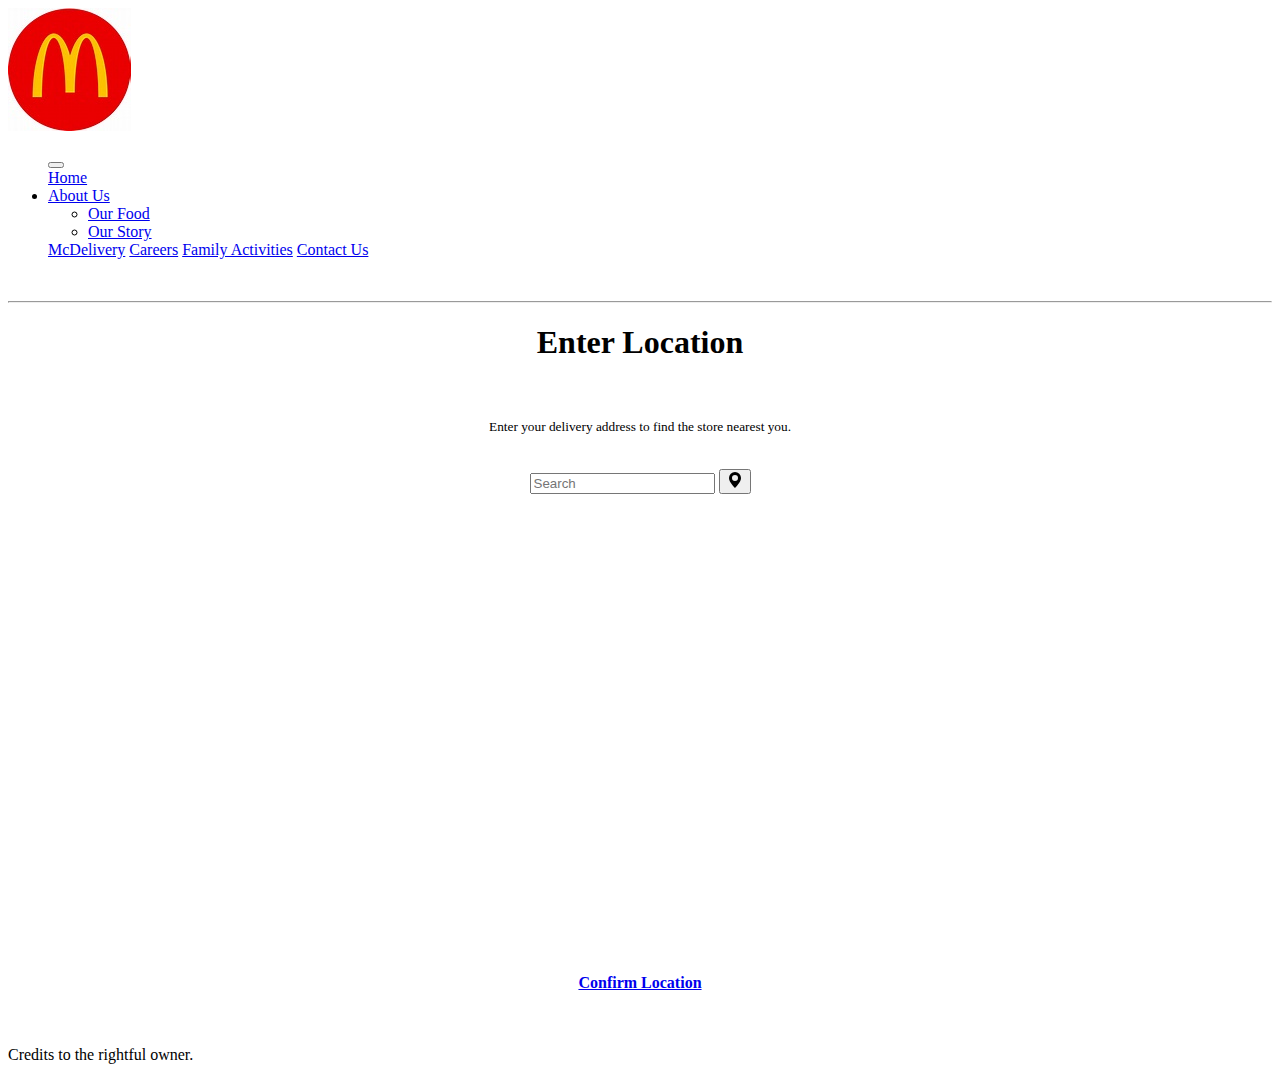
<file: mcdelivery.html>
<!DOCTYPE html>
<html>
<head>
  <link href="https://cdn.jsdelivr.net/npm/bootstrap@5.2.3/dist/css/bootstrap.min.css" rel="stylesheet" integrity="sha384-rbsA2VBKQhggwzxH7pPCaAqO46MgnOM80zW1RWuH61DGLwZJEdK2Kadq2F9CUG65" crossorigin="anonymous">
    <script src="https://cdn.jsdelivr.net/npm/bootstrap@5.2.3/dist/js/bootstrap.bundle.min.js" integrity="sha384-kenU1KFdBIe4zVF0s0G1M5b4hcpxyD9F7jL+jjXkk+Q2h455rYXK/7HAuoJl+0I4" crossorigin="anonymous"></script>   
  <meta charset="utf-8">
  <meta name="viewport" content="width=device-width, initial-scale=1">
  <link rel="shortcut icon" href="logo.png">
  <link rel="stylesheet" type="text/css" href="style.css">
  <title>HOME PAGE</title>
</head>
<body>
<nav class="navbar navbar-expand-lg sticky-top navbar-light bg-white">
    <div class="container">
      <a class="navbar-brand" href="#"></a>
      <img class="logo" src="hh.jpg" alt="">
      <ul class="navbar-nav ms-auto">
        <button class="navbar-toggler" type="button" data-bs-toggle="collapse" data-bs-target="#navbarSupportedContent" aria-controls="navbarSupportedContent" aria-expanded="false" aria-label="Toggle navigation">
          <span class="navbar-toggler-icon"></span>
        </button>
        <div class="collapse navbar-collapse" id="navbarSupportedContent">
    <a class="nav-link" aria-current="page" href="index.html">Home</a>
    <li class="nav-item dropdown">
    <a class="nav-link dropdown-toggle" data-bs-toggle="dropdown" href="abus.html" role="button" aria-expanded="false">About Us</a>
    <ul class="dropdown-menu">
     <li><a class="dropdown-item" href="ourpd.html">Our Food</a></li>
      <li><a class="dropdown-item" href="abus.html">Our Story</a></li>
    </ul>
</li>
    <a class="nav-link active" href="mcdelivery.html">McDelivery</a>
    <a class="nav-link" href="cars.html">Careers</a>
    <a class="nav-link" href="famact.html">Family Activities</a>
    <a class="nav-link" href="conus.html">Contact Us</a>
</div>
</ul>
</nav>
<br><hr>










<div class="card2">
  <div class="card-body">
    <h1 class="card-title" style="text-align: center;"><b>Enter Location</b></h1><br>
    <p class="card-text" style="text-align: center;"><small class="text-body-secondary">Enter your delivery address to find the store nearest you.</small></p><br>
  </div>
  <div class="b2">
  <form>
    <input type="text" placeholder="Search">
    <button type="submit">
      <svg xmlns="http://www.w3.org/2000/svg" width="16" height="16" fill="currentColor" class="bi bi-geo-alt-fill" viewBox="0 0 16 16">
  <path d="M8 16s6-5.686 6-10A6 6 0 0 0 2 6c0 4.314 6 10 6 10zm0-7a3 3 0 1 1 0-6 3 3 0 0 1 0 6z"/>
</svg>
    </button>
  </form>
</div>
<div class="a2" >
 <iframe
      src="https://www.google.com/maps/embed?pb=!1m18!1m12!1m3!1d981659.6927214926!2d119.67488795118396!3d16.033899892731412!2m3!1f0!2f0!3f0!3m2!1i1024!2i768!4f13.1!3m3!1m2!1s0x3391609ecf540463%3A0x44bc9c18460340e3!2sPangasinan!5e0!3m2!1sen!2sph!4v1683209592880!5m2!1sen!2sph" width="600" height="450" style="border:0;" allowfullscreen="" loading="lazy" referrerpolicy="no-referrer-when-downgrade"></iframe>
</div>
<div class="c2">
  <a href="#" class="btn btn-light btn-lg" style="width:30%; height: 40%;"><b>Confirm Location</b></a>
</div>
</div>

<br>

<p>Credits to the rightful owner.</p>
</body>
</html>
</file>
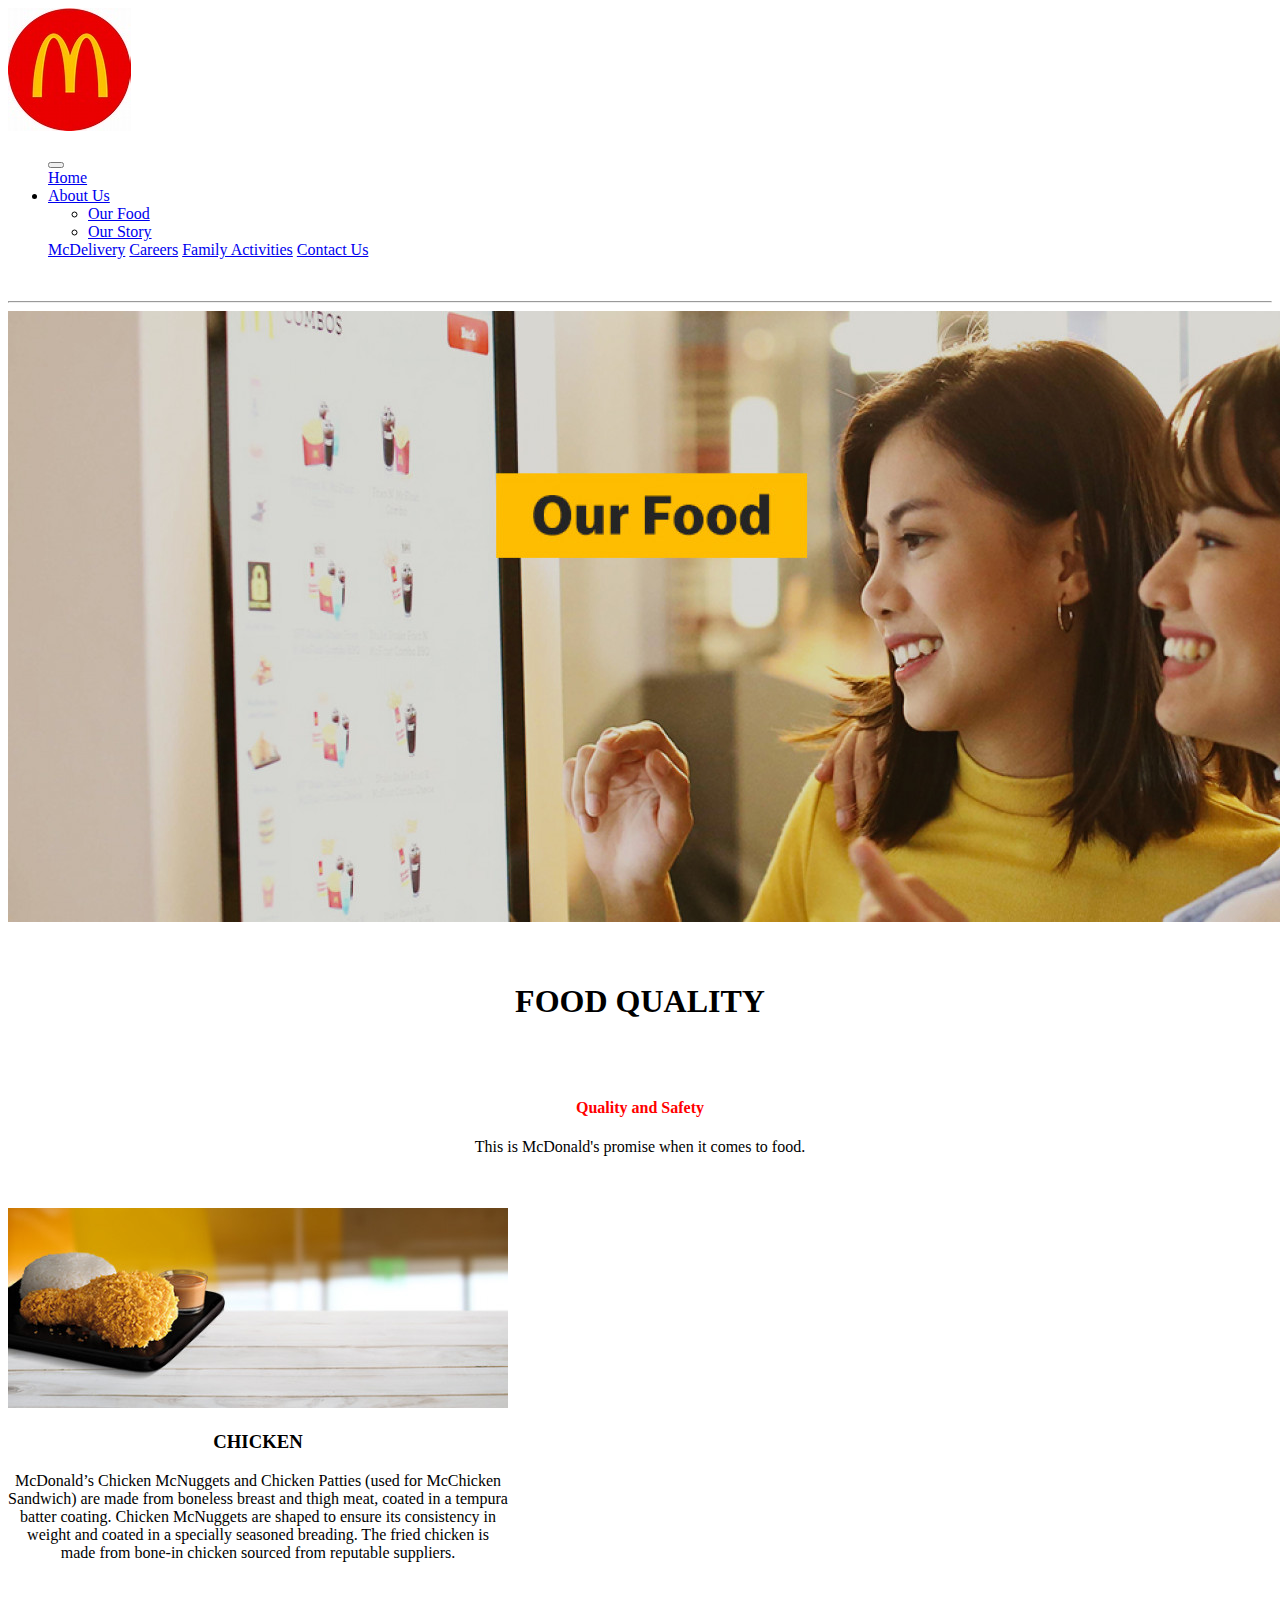
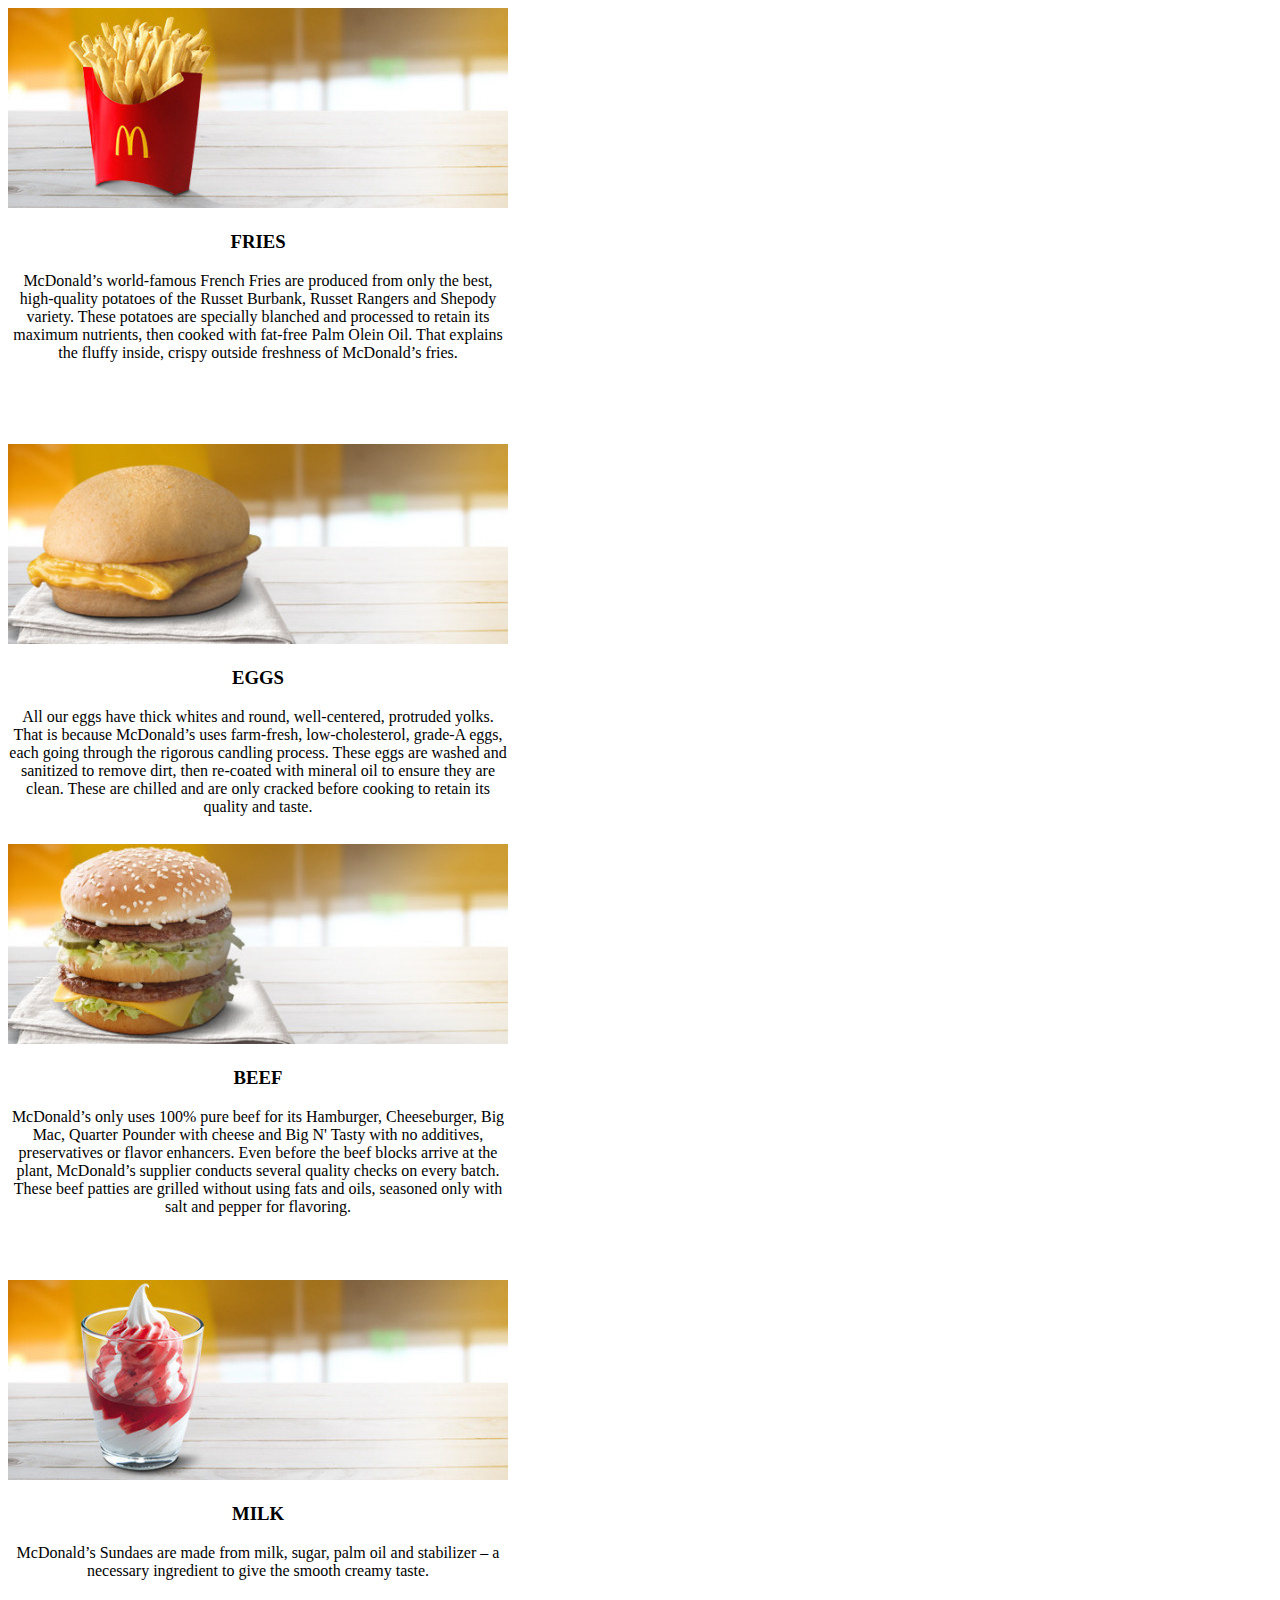
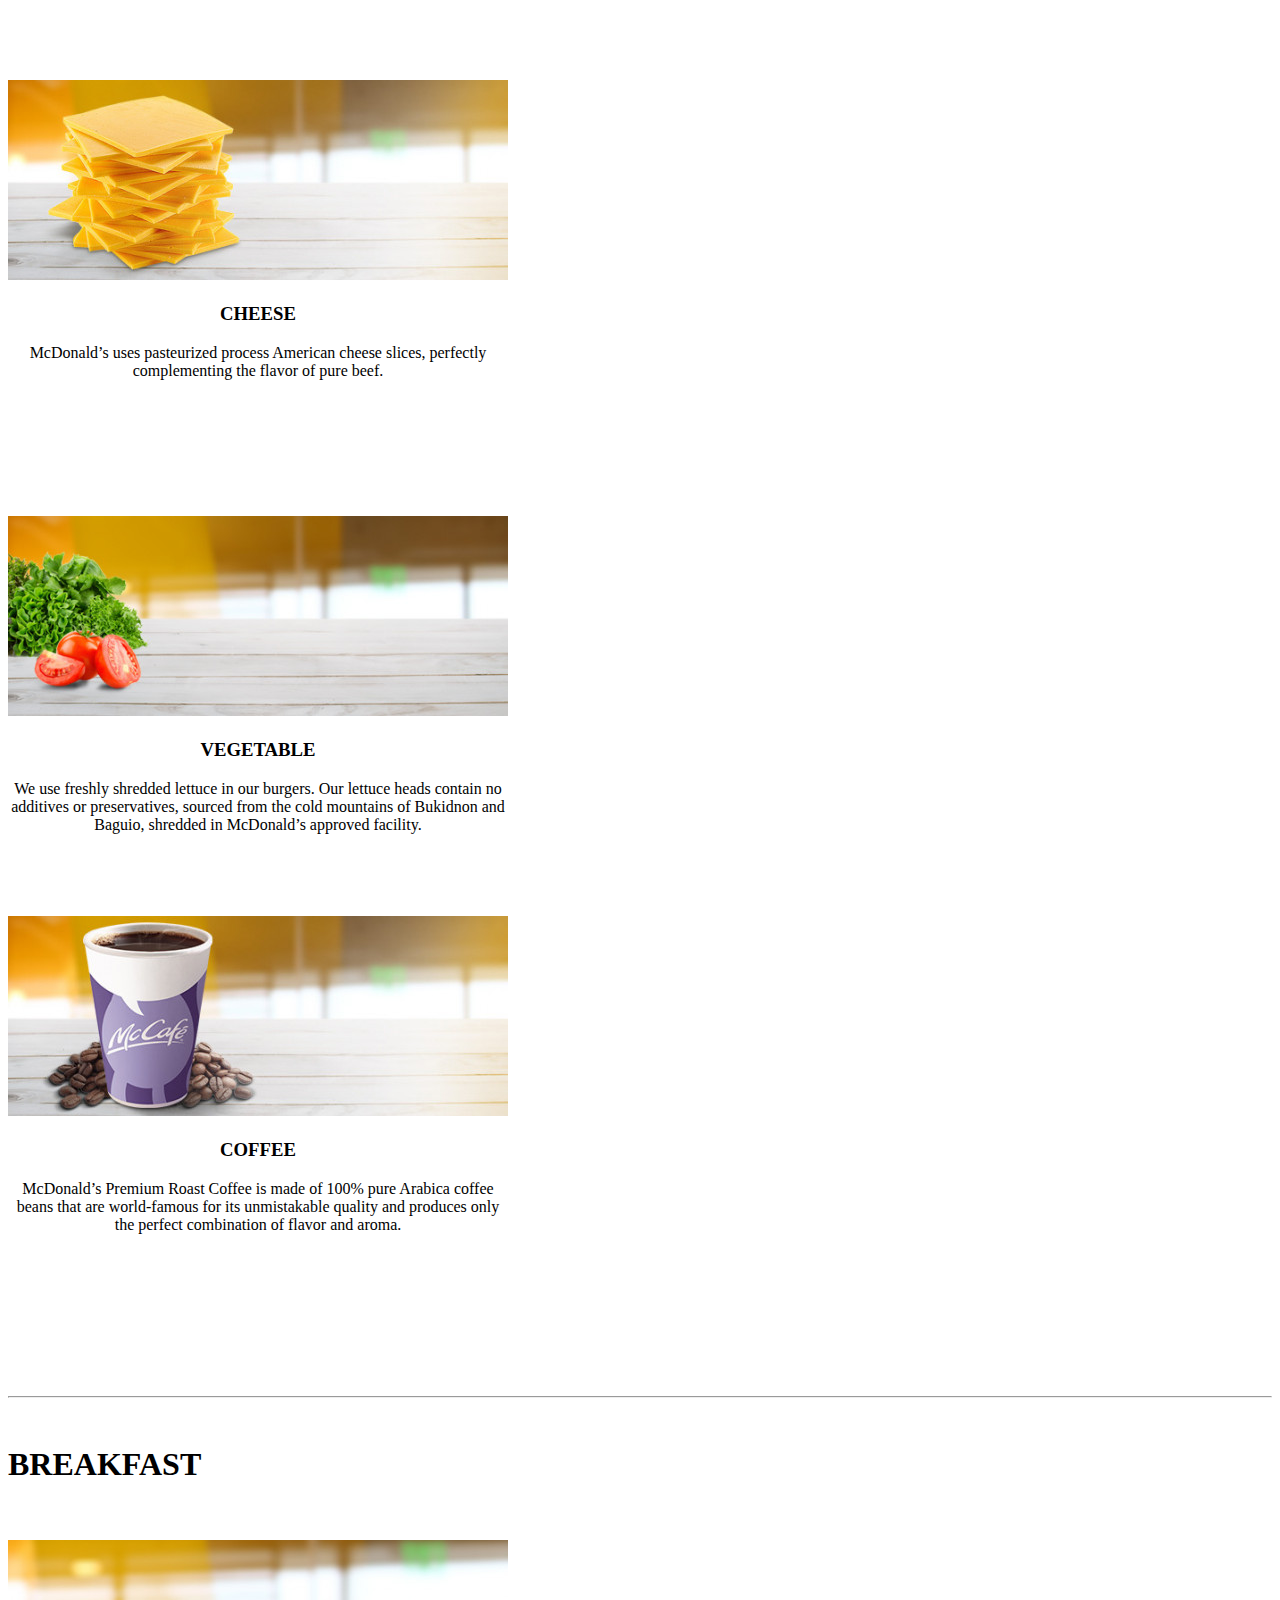
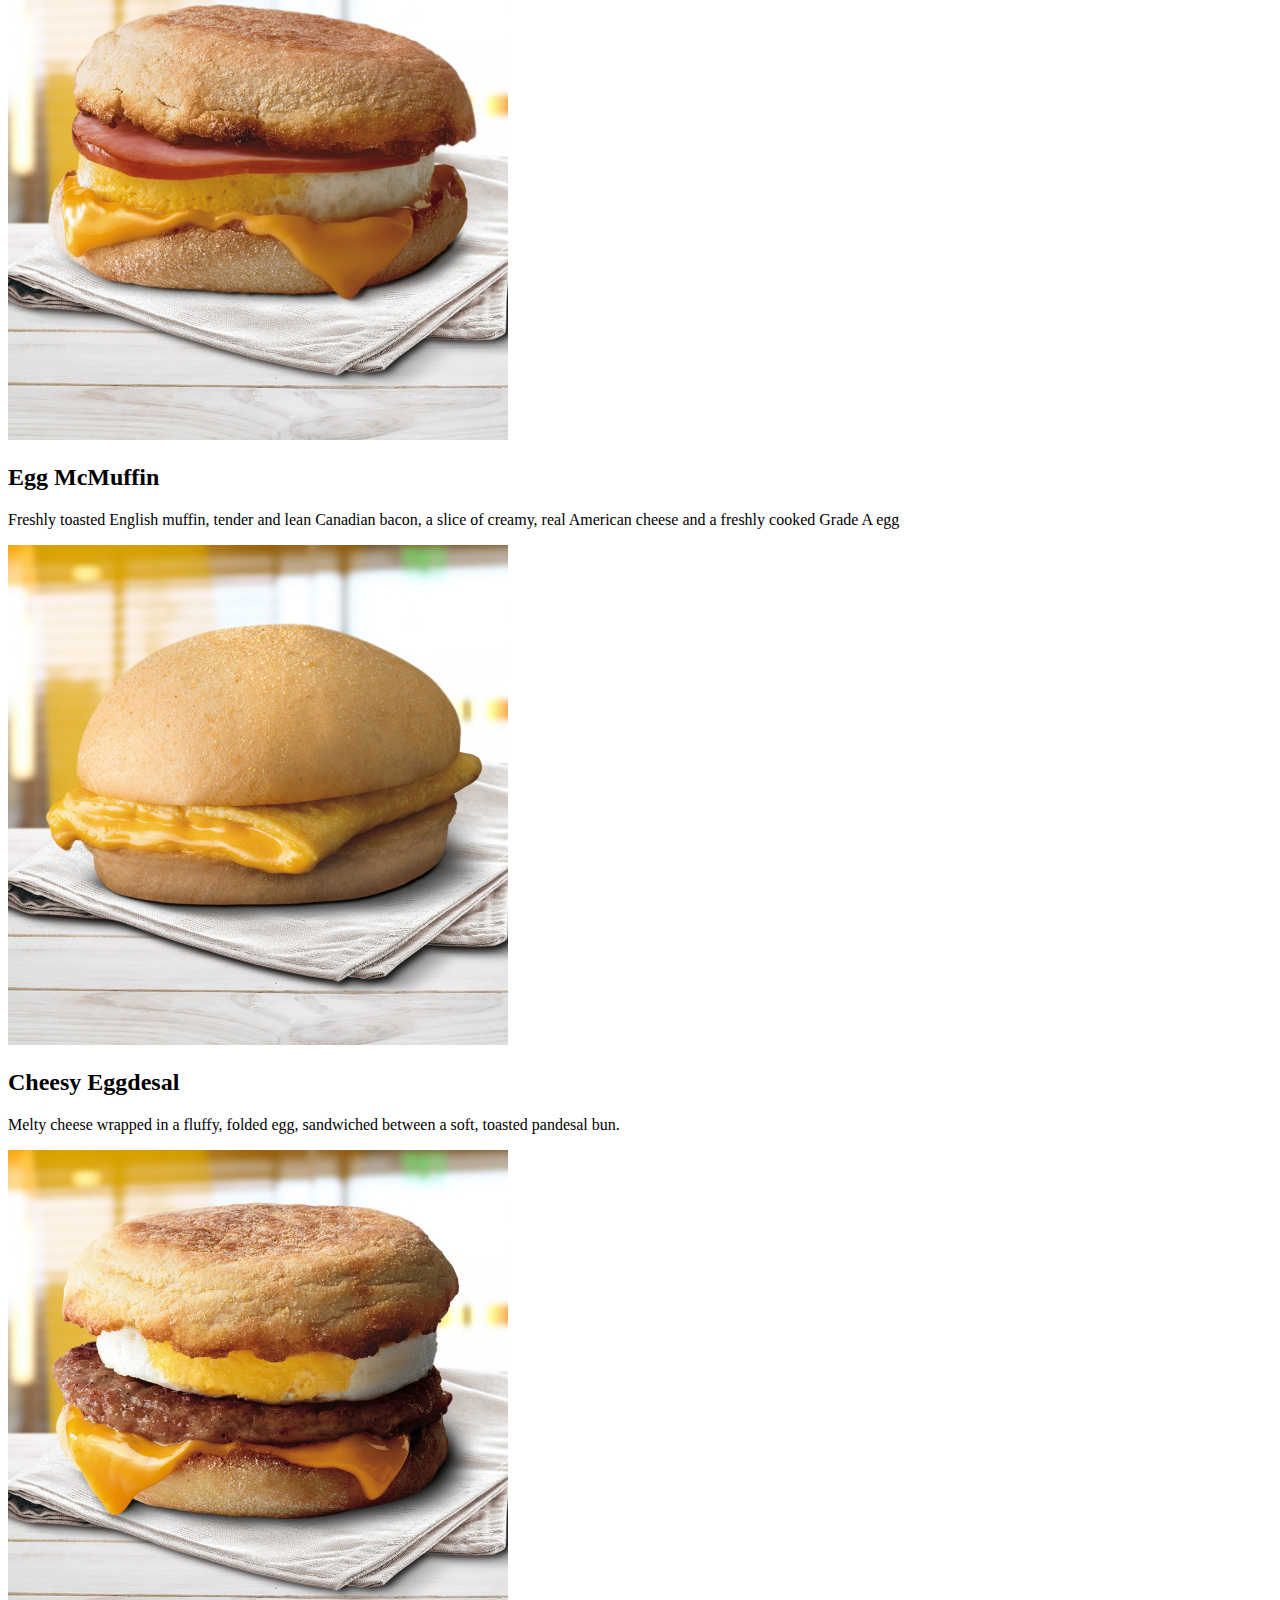
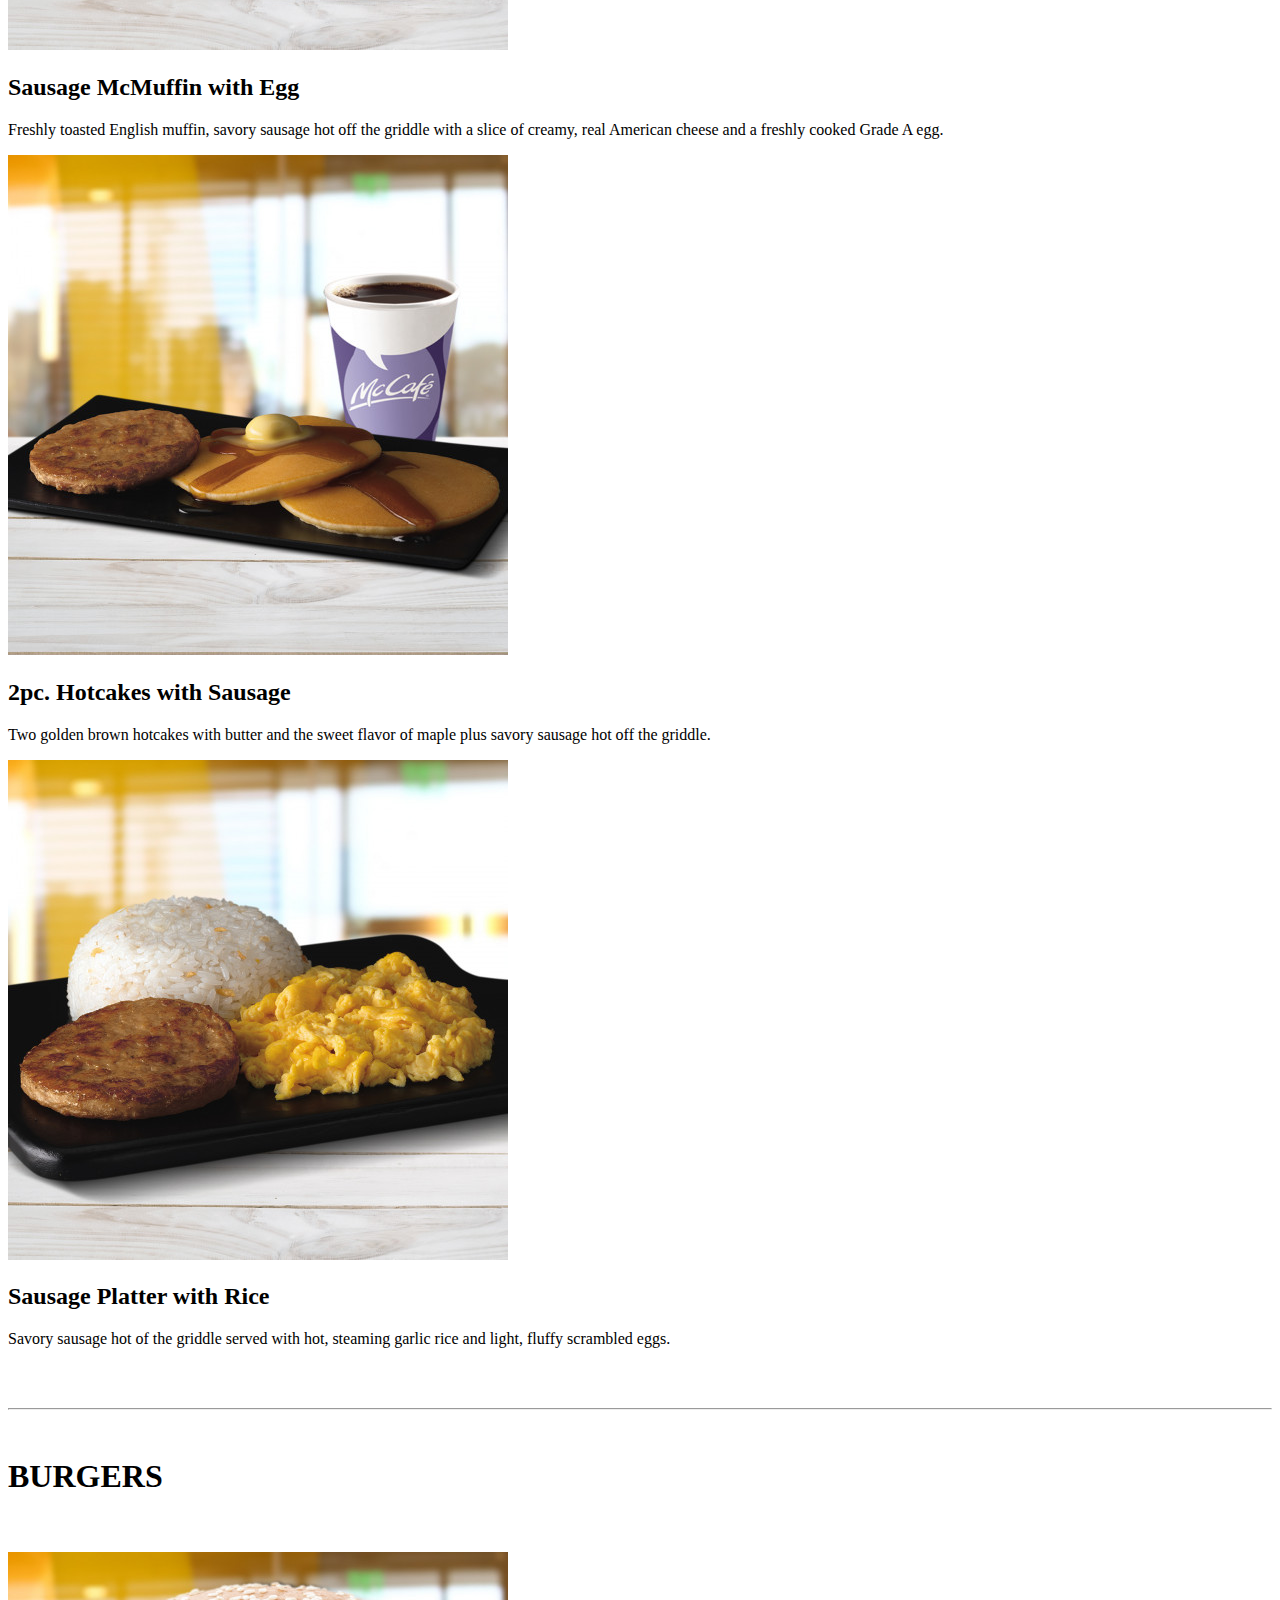
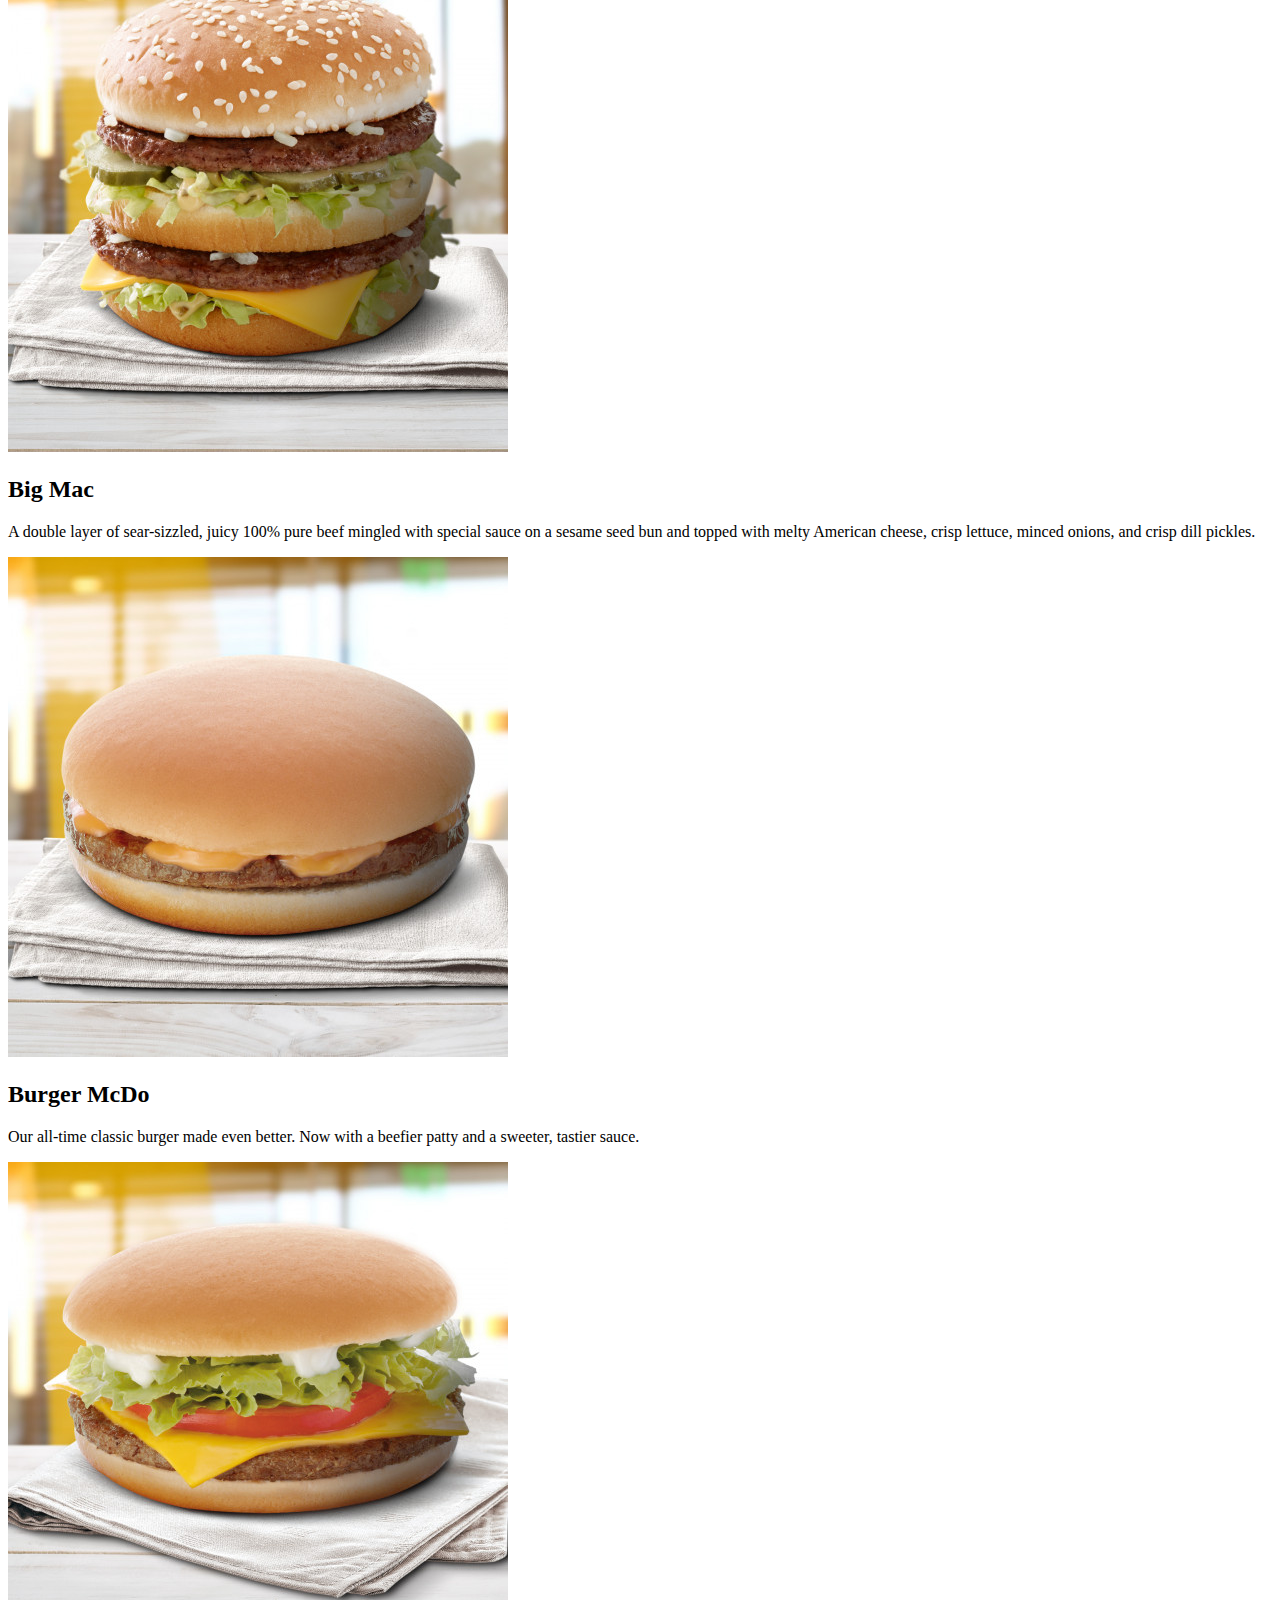
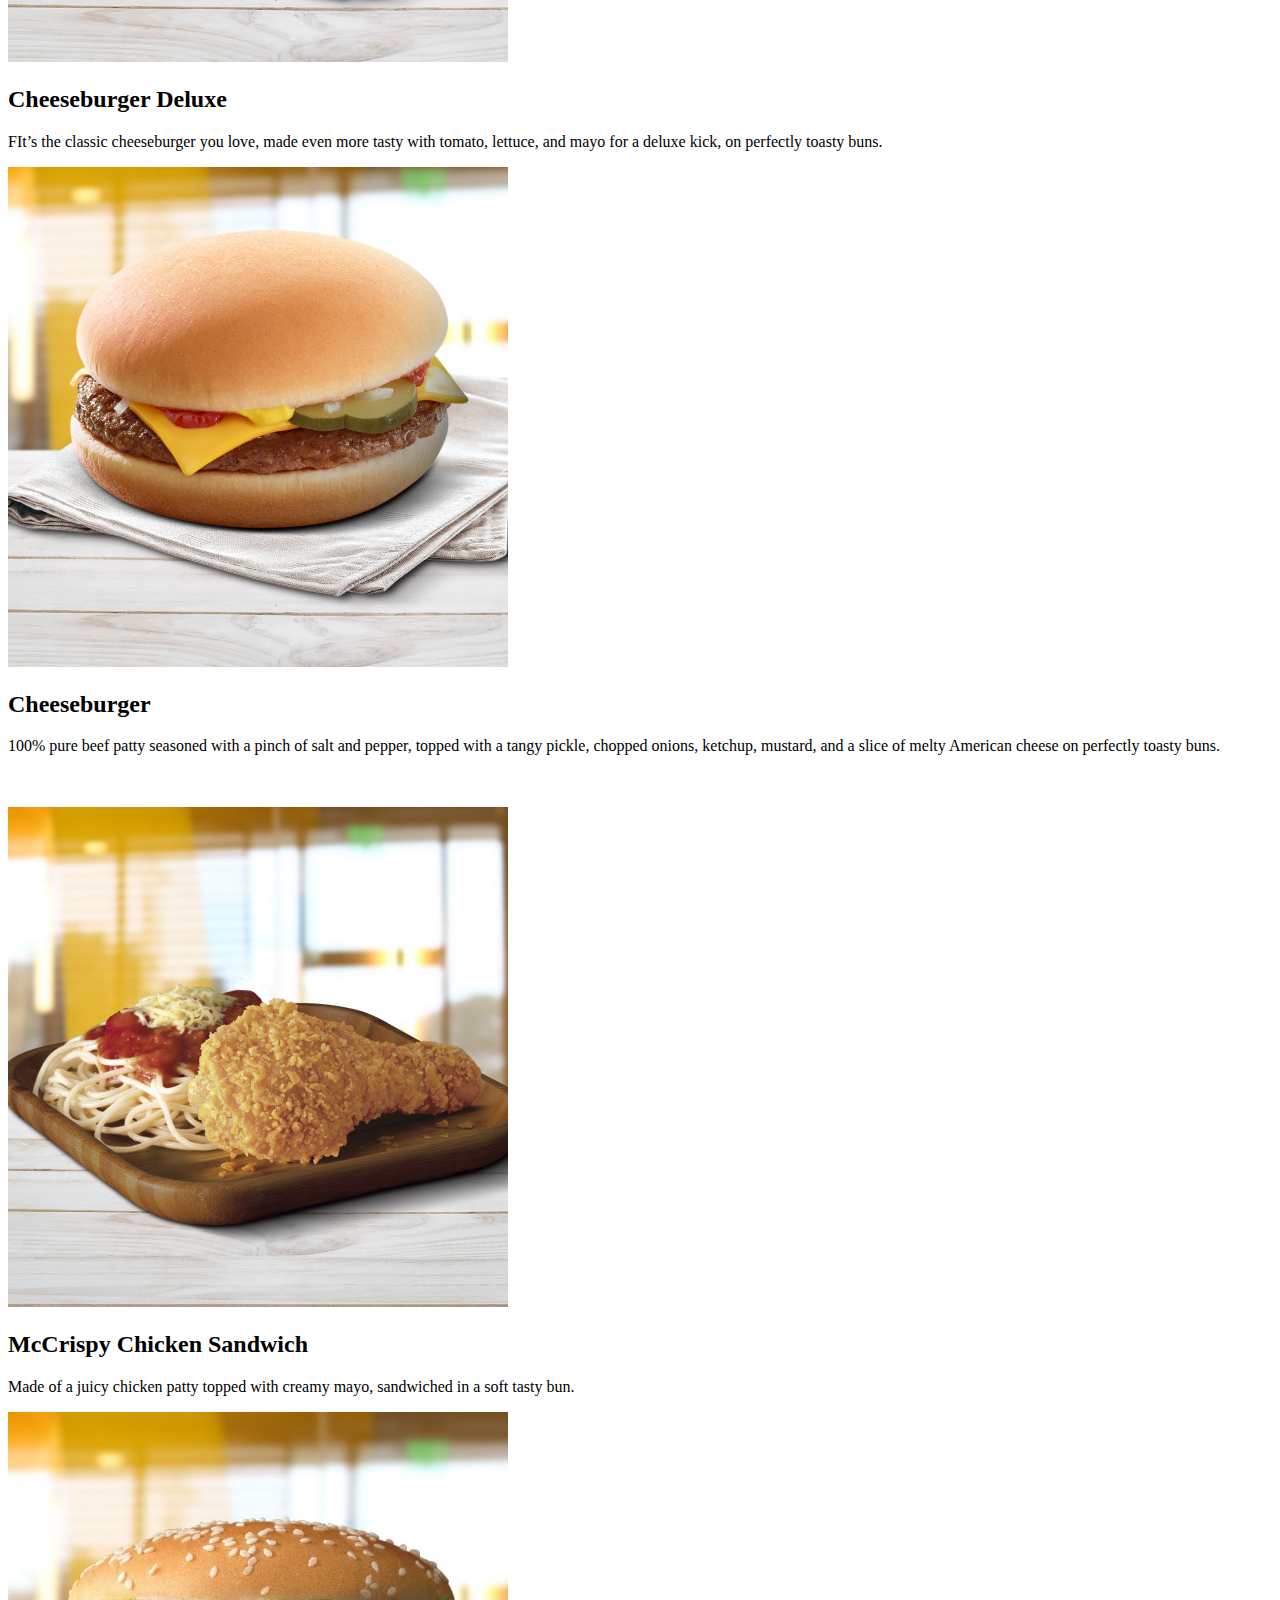
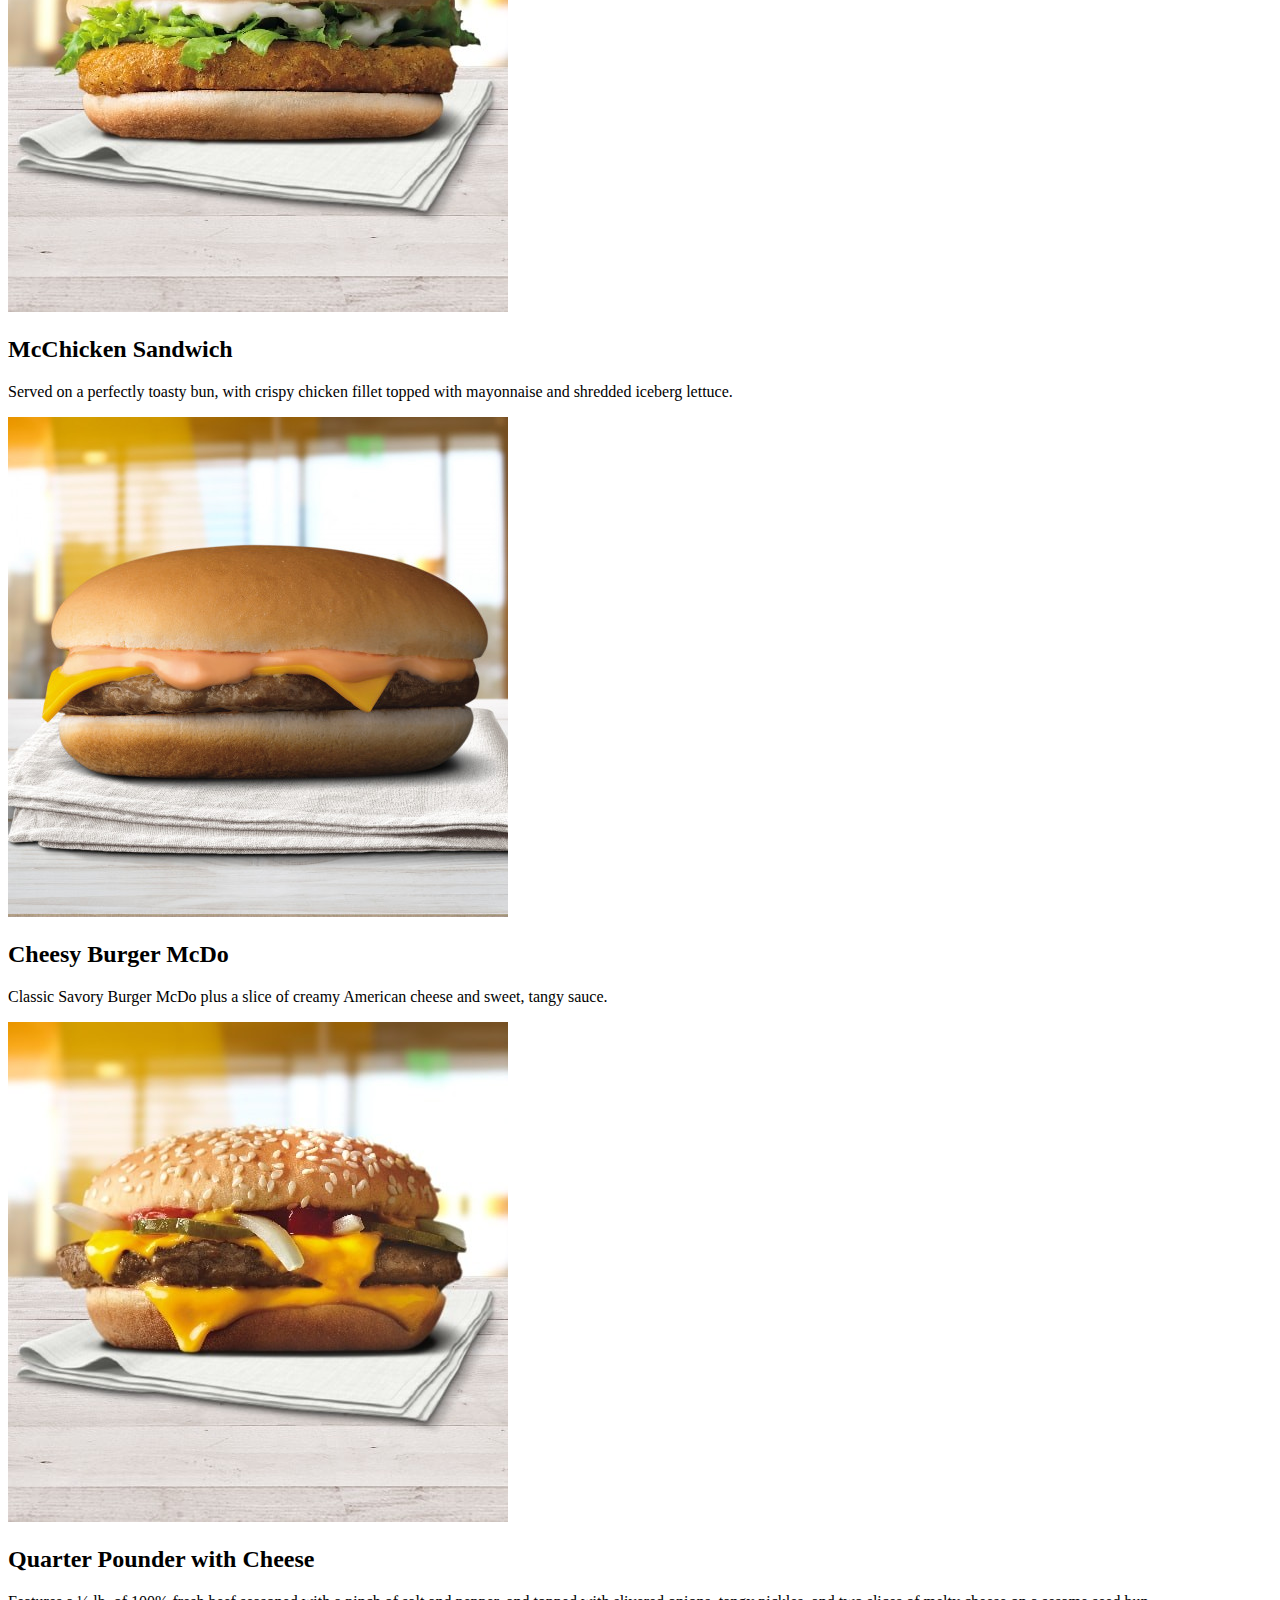
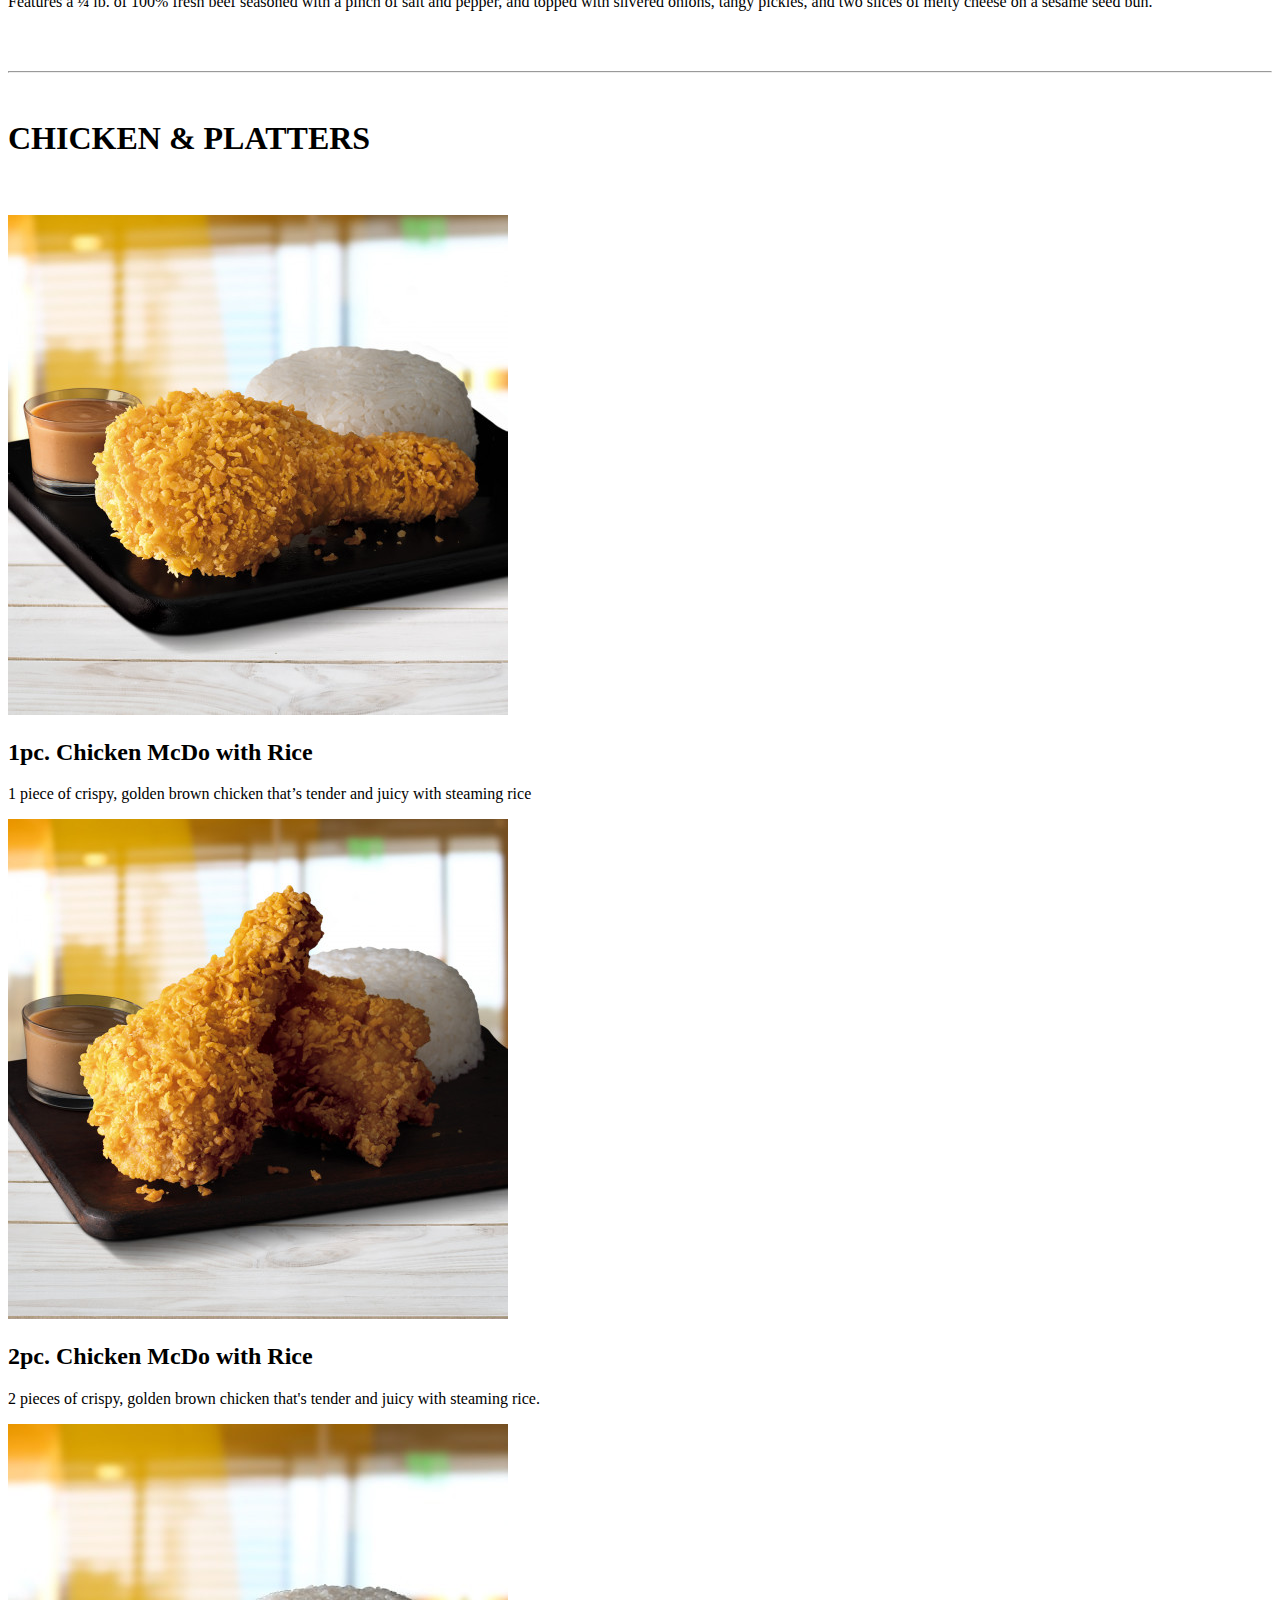
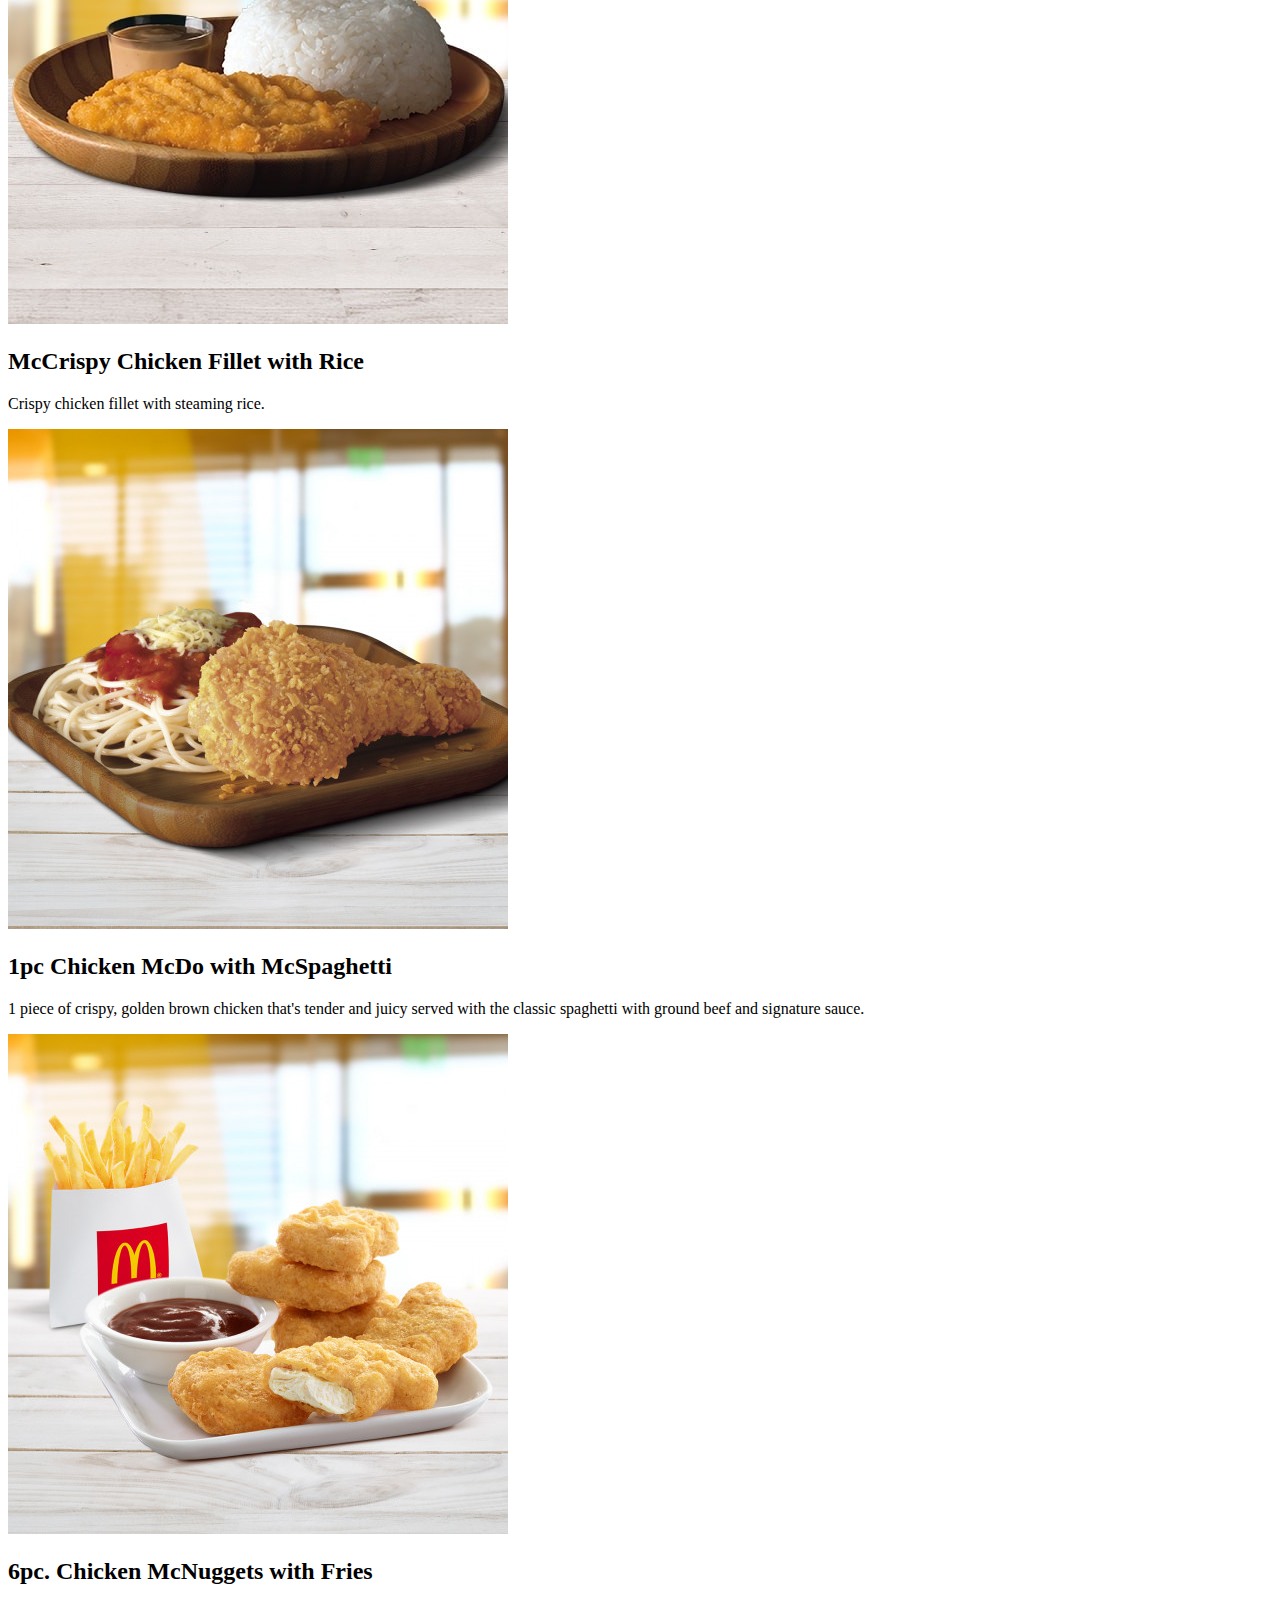
<file: ourpd.html>
<!DOCTYPE html>
<html>
<head>
  <link href="https://cdn.jsdelivr.net/npm/bootstrap@5.2.3/dist/css/bootstrap.min.css" rel="stylesheet" integrity="sha384-rbsA2VBKQhggwzxH7pPCaAqO46MgnOM80zW1RWuH61DGLwZJEdK2Kadq2F9CUG65" crossorigin="anonymous">
    <script src="https://cdn.jsdelivr.net/npm/bootstrap@5.2.3/dist/js/bootstrap.bundle.min.js" integrity="sha384-kenU1KFdBIe4zVF0s0G1M5b4hcpxyD9F7jL+jjXkk+Q2h455rYXK/7HAuoJl+0I4" crossorigin="anonymous"></script>   
  <meta charset="utf-8">
  <meta name="viewport" content="width=device-width, initial-scale=1">
  <link rel="shortcut icon" href="logo.png">
  <link rel="stylesheet" type="text/css" href="style.css">
  <title>HOME PAGE</title>
</head>
<body>
<nav class="navbar navbar-expand-lg sticky-top navbar-light bg-white">
    <div class="container">
      <a class="navbar-brand" href="#"></a>
      <img class="logo" src="hh.jpg" alt="">
      <ul class="navbar-nav ms-auto">
        <button class="navbar-toggler" type="button" data-bs-toggle="collapse" data-bs-target="#navbarSupportedContent" aria-controls="navbarSupportedContent" aria-expanded="false" aria-label="Toggle navigation">
          <span class="navbar-toggler-icon"></span>
        </button>
        <div class="collapse navbar-collapse" id="navbarSupportedContent">
    <a class="nav-link " aria-current="page" href="index.html">Home</a>
    <li class="nav-item dropdown">
    <a class="nav-link dropdown-toggle" data-bs-toggle="dropdown" href="#" role="button" aria-expanded="false">About Us</a>
    <ul class="dropdown-menu">
      <li><a class="dropdown-item active" href="ourpd.html">Our Food</a></li>
      <li><a class="dropdown-item" href="abus.html">Our Story</a></li>
    </ul>
</li>
    <a class="nav-link" href="mcdelivery.html">McDelivery</a>
    <a class="nav-link" href="cars.html">Careers</a>
    <a class="nav-link" href="famact.html">Family Activities</a>
    <a class="nav-link" href="conus.html">Contact Us</a>
</div>
</ul>
</nav>
<br>
<hr>

<img src="OURFOOD.jpeg" class="d-block w-100" alt="..."><br><br><br>

<h1 style="text-align: center;"><b>FOOD QUALITY</b></h1><br><br>
<h4 style="text-align: center; color: red;"><b>Quality and Safety</b></h4>
<p style="text-align:center;">This is McDonald's promise when it comes to food.</p><br><br>


<div class="row row-cols-1 row-cols-md-2" >
  <div class="col">
<div class="xx">
<div class="card">
  <img src="chic.jpeg" class="card-img-top" alt="...">
  <div class="card-img-overlay">
    <h3 class="card-title"><b>CHICKEN</b></h3></div>
    <div class="card-body bg-warning">
    <p class="card-text">McDonald’s Chicken McNuggets and Chicken Patties (used for McChicken Sandwich) are made from boneless breast and thigh meat, coated in a tempura batter coating. Chicken McNuggets are shaped to ensure its consistency in weight and coated in a specially seasoned breading. The fried chicken is made from bone-in chicken sourced from reputable suppliers.</p>
  </div>
</div>
</div>
</div>

<div col>
<div class="xx">
<div class="card mb-9">
  <img src="fr.jpeg" class="card-img-top" alt="...">
  <div class="card-img-overlay">
    <h3 class="card-title"><b>FRIES</b></h3></div>
    <div class="card-body bg-warning">
    <p class="card-text">McDonald’s world-famous French Fries are produced from only the best, high-quality potatoes of the Russet Burbank, Russet Rangers and Shepody variety. These potatoes are specially blanched and processed to retain its maximum nutrients, then cooked with fat-free Palm Olein Oil. That explains the fluffy inside, crispy outside freshness of McDonald’s fries.</p>
  </div>
</div>
</div>
</div>
</div>
<br><br>


<div class="row row-cols-1 row-cols-md-2" >
  <div class="col">
<div class="xx">
<div class="card">
  <img src="egg.jpeg" class="card-img-top" alt="...">
  <div class="card-img-overlay">
    <h3 class="card-title"><b>EGGS</b></h3></div>
    <div class="card-body bg-warning">
    <p class="card-text">All our eggs have thick whites and round, well-centered, protruded yolks. That is because McDonald’s uses farm-fresh, low-cholesterol, grade-A eggs, each going through the rigorous candling process. These eggs are washed and sanitized to remove dirt, then re-coated with mineral oil to ensure they are clean. These are chilled and are only cracked before cooking to retain its quality and taste.</p>
  </div>
</div>
</div>
</div>

<div col>
<div class="xx">
<div class="card mb-9">
  <img src="beef.jpeg" class="card-img-top" alt="...">
  <div class="card-img-overlay">
    <h3 class="card-title"><b>BEEF</b></h3></div>
    <div class="card-body bg-warning">
    <p class="card-text">McDonald’s only uses 100% pure beef for its Hamburger, Cheeseburger, Big Mac, Quarter Pounder with cheese and Big N' Tasty with no additives, preservatives or flavor enhancers. Even before the beef blocks arrive at the plant, McDonald’s supplier conducts several quality checks on every batch. These beef patties are grilled without using fats and oils, seasoned only with salt and pepper for flavoring.</p>
  </div>
</div>
</div>
</div>
</div>
<br><br>


<div class="row row-cols-1 row-cols-md-2" >
  <div class="col">
<div class="xx">
<div class="card">
  <img src="milk.jpeg" class="card-img-top" alt="...">
  <div class="card-img-overlay">
    <h3 class="card-title"><b>MILK</b></h3></div>
    <div class="card-body bg-warning">
    <p class="card-text">McDonald’s Sundaes are made from milk, sugar, palm oil and stabilizer – a necessary ingredient to give the smooth creamy taste.</p>
  </div>
</div>
</div>
</div>

<div col>
<div class="xx">
<div class="card mb-9">
  <img src="cheese.jpeg" class="card-img-top" alt="...">
  <div class="card-img-overlay">
    <h3 class="card-title"><b>CHEESE</b></h3></div>
    <div class="card-body bg-warning">
    <p class="card-text">McDonald’s uses pasteurized process American cheese slices, perfectly complementing the flavor of pure beef.</p>
  </div>
</div>
</div>
</div>
</div>
<br><br>

<div class="row row-cols-1 row-cols-md-2" >
  <div class="col">
<div class="xx">
<div class="card">
  <img src="vegetable.jpeg" class="card-img-top" alt="...">
  <div class="card-img-overlay">
    <h3 class="card-title"><b>VEGETABLE</b></h3></div>
    <div class="card-body bg-warning">
    <p class="card-text">We use freshly shredded lettuce in our burgers. Our lettuce heads contain no additives or preservatives, sourced from the cold mountains of Bukidnon and Baguio, shredded in McDonald’s approved facility.</p>
  </div>
</div>
</div>
</div>
<div col>
<div class="xx">
<div class="card">
  <img src="coffee.jpeg" class="card-img-top" alt="...">
  <div class="card-img-overlay">
    <h3 class="card-title"><b>COFFEE</b></h3></div>
    <div class="card-body bg-warning">
    <p class="card-text">McDonald’s Premium Roast Coffee is made of 100% pure Arabica coffee beans that are world-famous for its unmistakable quality and produces only the perfect combination of flavor and aroma.</p>
  </div>
</div>
</div>
</div>
</div>
<br><br>



<br><br><hr><br>
<h1><strong>BREAKFAST</strong></h1><br><br>
 <div class="ty">
<div class="row row-cols-1 row-cols-md-5 g-5">
  <div class="col">
    <div class="card h-100">
      <img src="emm.jpeg" class="card-img-top" alt="...">
      <div class="card-body">
        <h2 class="card-title"><b>Egg McMuffin</b></h2>
        <p class="card-text">Freshly toasted English muffin, tender and lean Canadian bacon, a slice of creamy, real American cheese and a freshly cooked Grade A egg</p>
      </div>
    </div>
  </div>
  <div class="col">
    <div class="card h-100">
      <img src="ce.jpeg" class="card-img-top" alt="...">
      <div class="card-body">
        <h2 class="card-title"><b>Cheesy Eggdesal</b></h2>
        <p class="card-text">Melty cheese wrapped in a fluffy, folded egg, sandwiched between a soft, toasted pandesal bun.</p>
      </div>
    </div>
  </div>
  <div class="col">
    <div class="card h-100">
      <img src="sme.jpeg" class="card-img-top" alt="...">
      <div class="card-body">
        <h2 class="card-title"><b>Sausage McMuffin with Egg</b></h2>
        <p class="card-text">Freshly toasted English muffin, savory sausage hot off the griddle with a slice of creamy, real American cheese and a freshly cooked Grade A egg.</p>
      </div>
    </div>
  </div>
<div class="col">
    <div class="card h-100">
      <img src="hot.jpeg" class="card-img-top" alt="...">
      <div class="card-body">
        <h2 class="card-title"><b>2pc. Hotcakes with Sausage</b></h2>
        <p class="card-text">Two golden brown hotcakes with butter and the sweet flavor of maple plus savory sausage hot off the griddle.</p>
      </div>
    </div>
  </div>
  <div class="col">
    <div class="card h-100">
      <img src="hot3.jpeg" class="card-img-top" alt="...">
      <div class="card-body">
        <h2 class="card-title"><b>Sausage Platter with Rice</b></h2>
        <p class="card-text">Savory sausage hot of the griddle served with hot, steaming garlic rice and light, fluffy scrambled eggs.</p>
      </div>
    </div>
  </div>
</div>
</div>
<br><br><hr><br>


<h1><strong>BURGERS</strong></h1><br><br>
<div class="row row-cols-1 row-cols-md-4 g-4">
  <div class="col">
    <div class="card h-100">
      <img src="BM.jpeg" class="card-img-top" alt="...">
      <div class="card-body">
        <h2 class="card-title"><b>Big Mac</b></h2>
        <p class="card-text">A double layer of sear-sizzled, juicy 100% pure beef mingled with special sauce on a sesame seed bun and topped with melty American cheese, crisp lettuce, minced onions, and crisp dill pickles.</p>
      </div>
    </div>
  </div>
  <div class="col">
    <div class="card h-100">
      <img src="bmd.jpeg" class="card-img-top" alt="...">
      <div class="card-body">
        <h2 class="card-title"><b>Burger McDo</b></h2>
        <p class="card-text">Our all-time classic burger made even better. Now with a beefier patty and a sweeter, tastier sauce.</p>
      </div>
    </div>
  </div>
  <div class="col">
    <div class="card h-100">
      <img src="cd.jpeg" class="card-img-top" alt="...">
      <div class="card-body">
        <h2 class="card-title"><b>Cheeseburger Deluxe</b></h2>
        <p class="card-text">FIt’s the classic cheeseburger you love, made even more tasty with tomato, lettuce, and mayo for a deluxe kick, on perfectly toasty buns.</p>
      </div>
    </div>
  </div>
<div class="col">
    <div class="card h-100">
      <img src="cb.jpeg" class="card-img-top" alt="...">
      <div class="card-body">
        <h2 class="card-title"><b>Cheeseburger</b></h2>
        <p class="card-text">100% pure beef patty seasoned with a pinch of salt and pepper, topped with a tangy pickle, chopped onions, ketchup, mustard, and a slice of melty American cheese on perfectly toasty buns.</p>
      </div>
    </div>
  </div>
</div>
<br><br>
<div class="row row-cols-1 row-cols-md-4 g-4">
  <div class="col">
    <div class="card h-100">
      <img src="mcs.jpeg" class="card-img-top" alt="...">
      <div class="card-body">
        <h2 class="card-title"><b>McCrispy Chicken Sandwich</b></h2>
        <p class="card-text">Made of a juicy chicken patty topped with creamy mayo, sandwiched in a soft tasty bun.</p>
      </div>
    </div>
  </div>
  <div class="col">
    <div class="card h-100">
      <img src="ms.jpeg" class="card-img-top" alt="...">
      <div class="card-body">
        <h2 class="card-title"><b>McChicken Sandwich</b></h2>
        <p class="card-text">Served on a perfectly toasty bun, with crispy chicken fillet topped with mayonnaise and shredded iceberg lettuce.</p>
      </div>
    </div>
  </div>
  <div class="col">
    <div class="card h-100">
      <img src="cbm.jpeg" class="card-img-top" alt="...">
      <div class="card-body">
        <h2 class="card-title"><b>Cheesy Burger McDo</b></h2>
        <p class="card-text">Classic Savory Burger McDo plus a slice of creamy American cheese and sweet, tangy sauce.</p>
      </div>
    </div>
  </div>
<div class="col">
    <div class="card h-100">
      <img src="qpc.jpeg" class="card-img-top" alt="...">
      <div class="card-body">
        <h2 class="card-title"><b>Quarter Pounder with Cheese</b></h2>
        <p class="card-text">Features a ¼ lb. of 100% fresh beef seasoned with a pinch of salt and pepper, and topped with slivered onions, tangy pickles, and two slices of melty cheese on a sesame seed bun.</p>
      </div>
    </div>
  </div>
</div>
<br><br><hr><br>

<h1><strong>CHICKEN & PLATTERS</strong></h1><br><br>
 <div class="ty">
<div class="row row-cols-1 row-cols-md-5 g-5">
  <div class="col">
    <div class="card h-100">
      <img src="1pc.jpeg" class="card-img-top" alt="...">
      <div class="card-body">
        <h2 class="card-title"><b>1pc. Chicken McDo with Rice</b></h2>
        <p class="card-text">1 piece of crispy, golden brown chicken that’s tender and juicy with steaming rice</p>
      </div>
    </div>
  </div>
  <div class="col">
    <div class="card h-100">
      <img src="2pc.jpeg" class="card-img-top" alt="...">
      <div class="card-body">
        <h2 class="card-title"><b>2pc. Chicken McDo with Rice</b></h2>
        <p class="card-text">2 pieces of crispy, golden brown chicken that's tender and juicy with steaming rice.</p>
      </div>
    </div>
  </div>
  <div class="col">
    <div class="card h-100">
      <img src="mcf.jpeg" class="card-img-top" alt="...">
      <div class="card-body">
        <h2 class="card-title"><b>McCrispy Chicken Fillet with Rice</b></h2>
        <p class="card-text">Crispy chicken fillet with steaming rice.</p>
      </div>
    </div>
  </div>
<div class="col">
    <div class="card h-100">
      <img src="mcs.jpeg" class="card-img-top" alt="...">
      <div class="card-body">
        <h2 class="card-title"><b>1pc Chicken McDo with McSpaghetti</b></h2>
        <p class="card-text">1 piece of crispy, golden brown chicken that's tender and juicy served with the classic spaghetti with ground beef and signature sauce.</p>
      </div>
    </div>
  </div>
  <div class="col">
    <div class="card h-100">
      <img src="6pc.jpeg" class="card-img-top" alt="...">
      <div class="card-body">
        <h2 class="card-title"><b>6pc. Chicken McNuggets with Fries</b></h2>
        <p class="card-text">6 golden brown chicken pieces that are juicy on the inside and slightly crispy on the outside which you can dip in BBQ or Sweet 'n' Sour sauce with a classic bunch of crunchy French fries.

</p>
      </div>
    </div>
  </div>
</div>
</div>
<br><br><hr><br>

<h1><strong>DRINKS & DESSERTS</strong></h1><br><br>
<div class="row row-cols-1 row-cols-md-4 g-4">
  <div class="col">
    <div class="card h-100">
      <img src="OJ.jpeg" class="card-img-top" alt="...">
      <div class="card-body">
        <h2 class="card-title"><b>Orange Juice</b></h2>
        <p class="card-text">A classic, tangy drink that pairs well with your McDonald’s favorites 24/7.</p>
      </div>
    </div>
  </div>
  <div class="col">
    <div class="card h-100">
      <img src="mcfl.jpeg" class="card-img-top" alt="...">
      <div class="card-body">
        <h2 class="card-title"><b>McFlurry with Oreo Cookies</b></h2>
        <p class="card-text">Chunky, chocolatey Oreo bits blended into rich soft serve ice cream; made more delicious with twice as much Oreo cookie goodness!</p>
      </div>
    </div>
  </div>
  <div class="col">
    <div class="card h-100">
      <img src="vs2.jpeg" class="card-img-top" alt="...">
      <div class="card-body">
        <h2 class="card-title"><b>Vanilla Sundae Cone</b></h2>
        <p class="card-text">Creamy vanilla soft serve ice cream in a crisp cone, perfect for daily moments of sweetness.</p>
      </div>
    </div>
  </div>
<div class="col">
    <div class="card h-100">
      <img src="mccoo.jpeg" class="card-img-top" alt="...">
      <div class="card-body">
        <h2 class="card-title"><b>Coke McFloat</b></h2>
        <p class="card-text">Refreshingly ice-cold Coca-Cola drink topped with creamy vanilla soft serve ice cream and hot fudge</p>
      </div>
    </div>
  </div>
</div>
<br><br>
<div class="row row-cols-1 row-cols-md-4 g-4">
  <div class="col">
    <div class="card h-100">
      <img src="ap.jpeg" class="card-img-top" alt="...">
      <div class="card-body">
        <h2 class="card-title"><b>Apple Pie</b></h2>
        <p class="card-text">A pillow-shaped pie that is fried to a golden brown color with a flaky, crisp, and bubbly crust, natural apple filling, and a slight cinnamon flavor.</p>
      </div>
    </div>
  </div>
  <div class="col">
    <div class="card h-100">
      <img src="kaf.jpeg" class="card-img-top" alt="...">
      <div class="card-body">
        <h2 class="card-title"><b>McCafé Premium Roast Coffee</b></h2>
        <p class="card-text">Freshly brewed coffee made from 100% Arabica beans with a rich, dark, roasted aroma and a lingering slight bitterness.</p>
      </div>
    </div>
  </div>
  <div class="col">
    <div class="card h-100">
      <img src="ffff.jpeg" class="card-img-top" alt="...">
      <div class="card-body">
        <h2 class="card-title"><b>Fries</b></h2>
        <p class="card-text">Deep fried potato stripes straight cut from whole potatoes, salted, and served hot and crunchy</p>
      </div>
    </div>
  </div>
<div class="col">
    <div class="card h-100">
      <img src="icew2.jpeg" class="card-img-top" alt="...">
      <div class="card-body">
        <h2 class="card-title"><b>Hot Fudge Sundae</b></h2>
        <p class="card-text">Creamy vanilla soft-serve ice cream, smothered with hot fudge topping.</p>
      </div>
    </div>
  </div>
</div>
<br>
<p>Credits to the rightful owner.</p>



</body>
</html>
</file>
<file: style.css>
/* index.html */      

.zyra{
    float: right;
    margin-right: 100px;
    margin-top: 40px;
    
   
}


.zyr{
    float: right;
    margin-bottom: 50px;
    margin-right: 50px;
     margin-top: 40px;
}


.zy{
    float: right;
    margin-bottom: 60px;
    margin-right: 50px;
     margin-top: 40px;
}


.z{
    margin-top: 70px;
    margin-left: 60px;
    margin-bottom: 80px;

}

.a{
    display: flex;
    justify-content: center;

}

.b{
    display: flex;
    justify-content: center;
}


.c{
    text-align: center;
    
}


.d{
    text-align: center;
 
}


.e{
    text-align: center;

    
}


.f{
    text-align: center;
    
}



.a2{
    display: flex;
    justify-content: center;
    align-content: center;
    margin-top: 10px;

}


.b2{
    display: flex;
    justify-content: center;
    align-content: center;

}

.c2{
    text-align: center;
    margin-bottom: 20px;
    margin-top: 20px;


}

.card2{
    
}




.a3{
    display: flex;
    justify-content: center;
    align-content: center;
}

.c3{
     text-align: center;
}

.d3{
    background-color: yellow;
}

.f2{
    display: flex;
    margin-top: 90px;
    margin-left: 30px;

}

.card-body3{
    text-align: center;
}

.y2{
    margin-bottom: 20px;
}


.y3{
    margin-bottom: 20px;
}

.x2{
    display: flex;

}


.z1{
    display: block;
    text-align: center;
    align-content: center;
    justify-content: center;
}

.z2{
    display: block;
    text-align: center;
    align-content: center;
    justify-content: center;

}

.z3{
    display: block;
    text-align: center;
    align-content: center;
    justify-content: center;

}

.z4{
    display: block;
    text-align: center;
    align-content: center;
    justify-content: center;

}

.z5{
    display: block;
    text-align: center;
    align-content: center;
    justify-content: center;

}

.z6{
    display: block;
    text-align: center;
    align-content: center;
    justify-content: center;
}

.pad{ 
    margin-left: 190px;
    width: 600px;
    height: 500px;

}

.pad2{
    width: 600px;
    height: 500px;

}
.xx{

    display: flex;
    width: 500px;
    height: 400px;
    justify-content: center;
    align-content: center;
    text-align: center;
}



.xx3{
    float: center;
    display: flex;
    width: 500px;
    height: 350px;
    justify-content: center;
    align-content: center;
    text-align: center;
    margin-left: 110px;
}

.xx4{
    float: center;
    display: flex;
    width: 500px;
    height: 500px;
    justify-content: center;
    align-content: center;
    text-align: center;
    margin-left: 500px;
}
</file>
